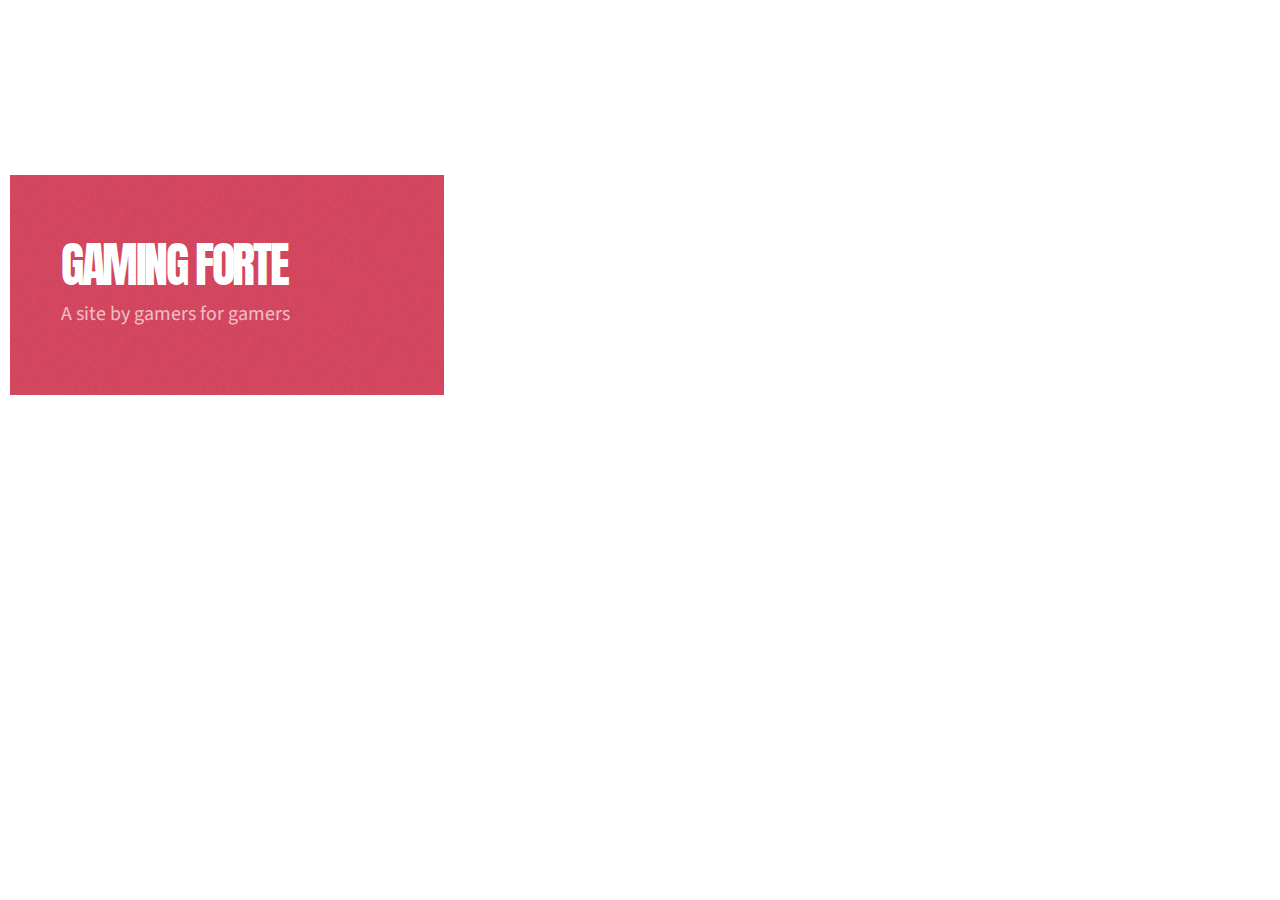
<file: index.html>
<!DOCTYPE HTML>

<html>
	<head>
		<title>GAMING FORTE</title>
		<meta charset="utf-8" />
		<meta name="viewport" content="width=device-width, initial-scale=1" />
		<!--[if lte IE 8]><script src="assets/js/ie/html5shiv.js"></script><![endif]-->
		<link rel="stylesheet" href="assets/css/main.css" />
		<link href='https://fonts.googleapis.com/css?family=Anton' rel='stylesheet' type='text/css'>
		<noscript><link rel="stylesheet" href="assets/css/noscript.css" /></noscript>
		<!--[if lte IE 8]><link rel="stylesheet" href="assets/css/ie8.css" /><![endif]-->
		<!--[if lte IE 9]><link rel="stylesheet" href="assets/css/ie9.css" /><![endif]-->
	</head>
	<body>

		<div id="wrapper">

			<div id="main">
				<div id="reel">

					<!-- Header Item -->

						<div id="header" class="item" data-width="400">
							<div class="inner">
								<h1 id="title-font">GAMING FORTE</h1>
								<p>A site by gamers for gamers
								</p>
							</div>
						</div>

					<!-- Thumb Items -->

						<article class="item thumb" data-width="365">
							<h2>Destiny</h2>
							<a href="images/destiny.png" class="image"><img src="images/destiny.png" alt=""></a>
						</article>

						<article class="item thumb" data-width="384">
							<h2>GTA5</h2>
							<a href="images/gta5.jpg" class="image"><img src="images/gta5.jpg" alt=""></a>
						</article>

						<article class="item thumb" data-width="500">
							<h2>Fifa</h2>
							<a href="images/fifa.jpg" class="image"><img src="images/fifa.jpg" alt=""></a>
						</article>

						<article class="item thumb" data-width="282">
							<h2>Pokemon</h2>
							<a href="images/pokemon.jpg" class="image"><img src="images/pokemon.jpg" alt=""></a>
						</article>

						<article class="item thumb" data-width="476">
							<h2>Brawler</h2>
							<a href="images/game1.gif" class="image"><img src="images/game1.gif" alt=""></a>
						</article>

						<article class="item thumb" data-width="400">
							<h2>New FPS</h2>
							<a href="images/fps1.jpg" class="image"><img src="images/fps1.jpg" alt=""></a>
						</article>

						<article class="item thumb" data-width="352">
							<h2>GTA5</h2>
							<a href="images/gta1.jpg" class="image"><img src="images/gta1.jpg" alt=""></a>
						</article>

						<article class="item thumb" data-width="360">
							<h2>Starcraft 2</h2>
							<a href="content/index.html" class=""><img src="images/sc2.jpg" alt=""></a>
						</article>

					<!-- Filler Thumb Items (just for demonstration purposes) -->
						<article class="item thumb" data-width="476"><h2>Another new FPS</h2><a href="images/fps1.jpg" class="image"><img src="images/fps1.jpg" alt=""></a></article>
						<article class="item thumb" data-width="432"><h2>More Starcraft</h2><a href="content/index.html" class=""><img src="images/sc2.jpg" alt=""></a></article>     
						<article class="item thumb" data-width="352"><h2>Another Pokemon</h2><a href="images/pokemon.jpg" class="image"><img src="images/pokemon.jpg" alt=""></a></article>
						<article class="item thumb" data-width="348"><h2>Next on GTA</h2><a href="images/gta5.jpg" class="image"><img src="images/gta5.jpg" alt=""></a></article>
						
						<article class="item thumb" data-width="282"><h2>Some more Pokemon</h2><a href="images/pokemon.jpg" class="image"><img src="images/pokemon.jpg" alt=""></a></article>
						
						<article class="item thumb" data-width="384"><h2>Lots of Fifa</h2><a href="images/fifa.jpg" class="image"><img src="images/fifa.jpg" alt=""></a></article>
						
						<article class="item thumb" data-width="274"><h2>Double Destiny</h2><a href="images/destiny.png" class="image"><img src="images/destiny.png" alt=""></a></article>
						
						<article class="item thumb" data-width="322"><h2>Tons of Starcraft</h2><a href="content/index.html" class=""><img src="images/sc2-1.jpg" alt=""></a></article>

						
				</div>
			</div>

			<div id="footer">
				<div class="left">
					<p>This is <strong>Gaming Forte</strong>, a gaming content site</p>
				</div>
				<div class="right">
					<ul class="contact">
						<li><a href="#" class="icon fa-twitter"><span class="label">Twitter</span></a></li>
						<li><a href="#" class="icon fa-instagram"><span class="label">Instagram</span></a></li>
						<li><a href="#" class="icon fa-facebook"><span class="label">Facebook</span></a></li>
						<li><a href="#" class="icon fa-dribbble"><span class="label">Dribbble</span></a></li>
						<li><a href="#" class="icon fa-pinterest"><span class="label">Pinterest</span></a></li>
						<li><a href="#" class="icon fa-envelope"><span class="label">Email</span></a></li>
					</ul>
					<ul class="copyright">
						<li>&copy; 2015</li><li>Gaming Forte</li>
					</ul>
				</div>
			</div>

		</div>

		<!-- Scripts -->
			<script src="assets/js/jquery.min.js"></script>
			<script src="assets/js/jquery.poptrox.min.js"></script>
			<script src="assets/js/skel.min.js"></script>
			<script src="assets/js/skel-viewport.min.js"></script>
			<script src="assets/js/util.js"></script>
			<!--[if lte IE 8]><script src="assets/js/ie/respond.min.js"></script><![endif]-->
			<script src="assets/js/main.js"></script>

	</body>
</html>
</file>
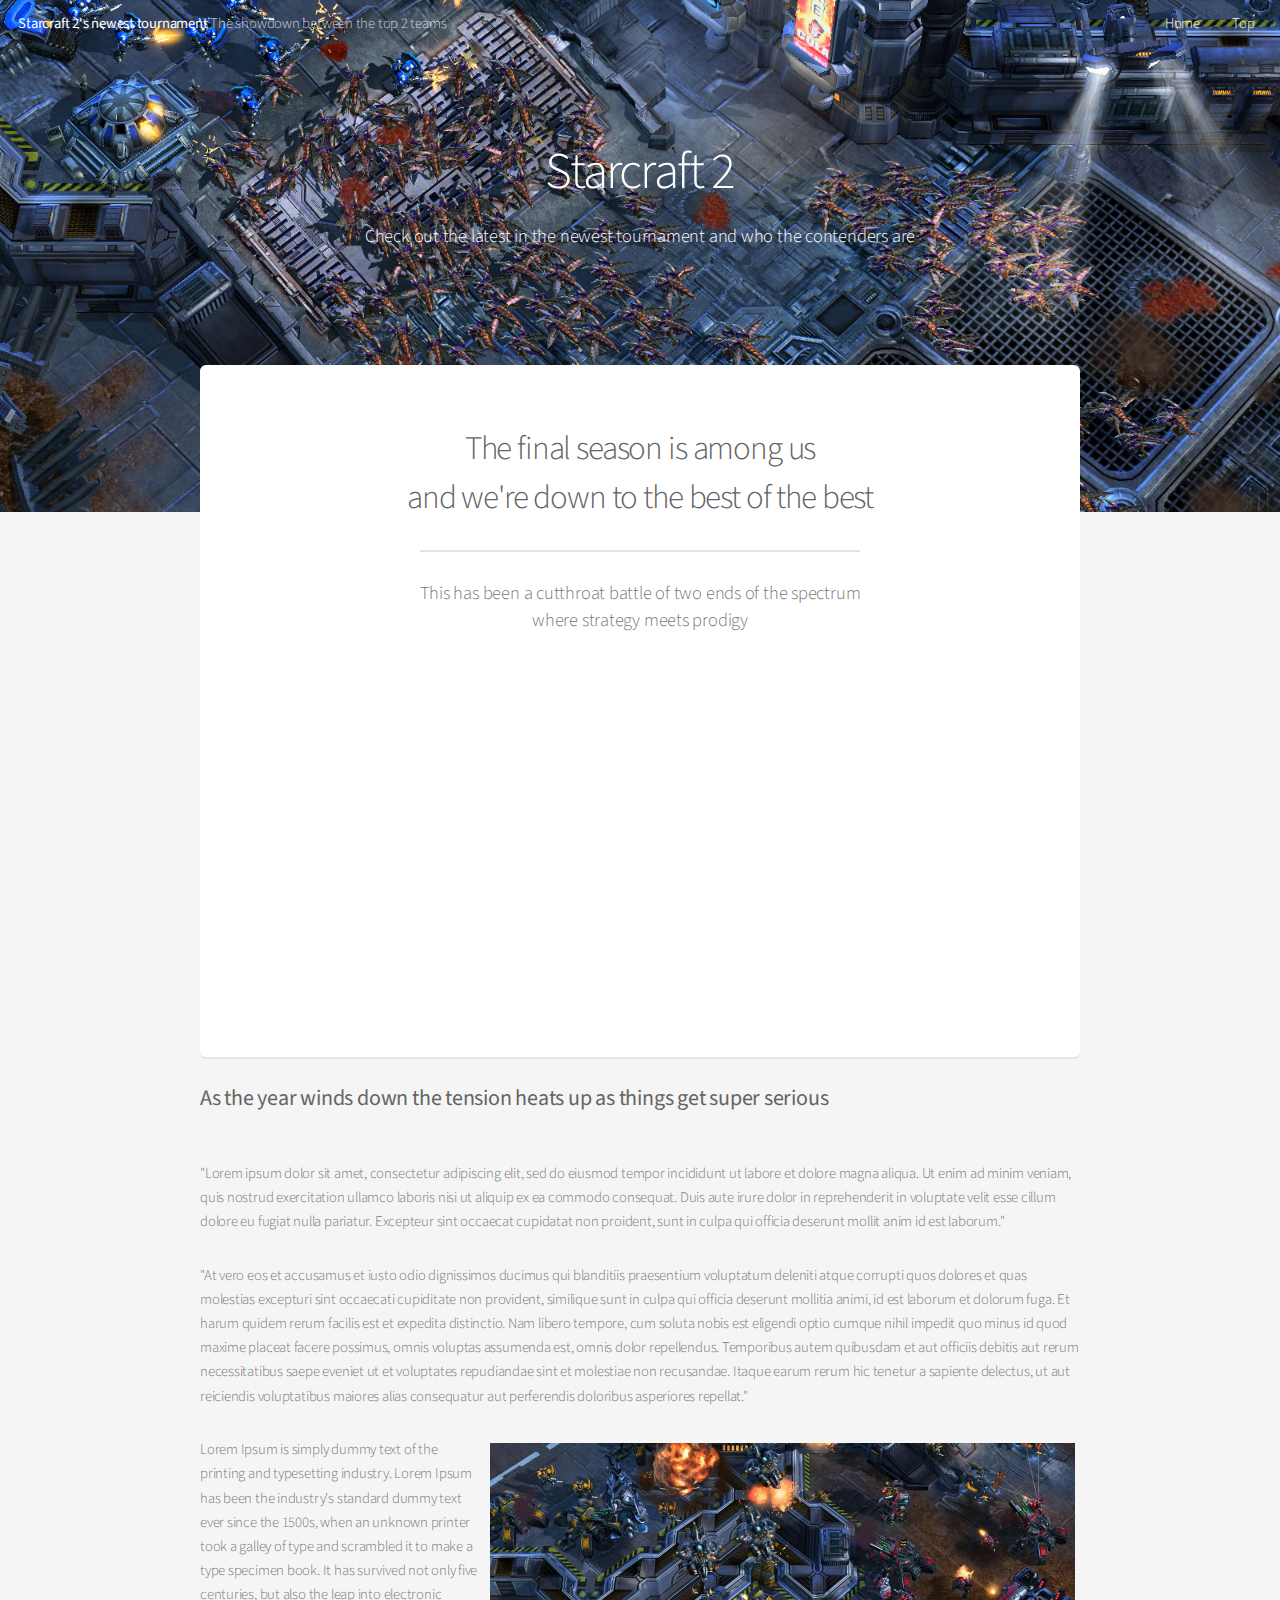
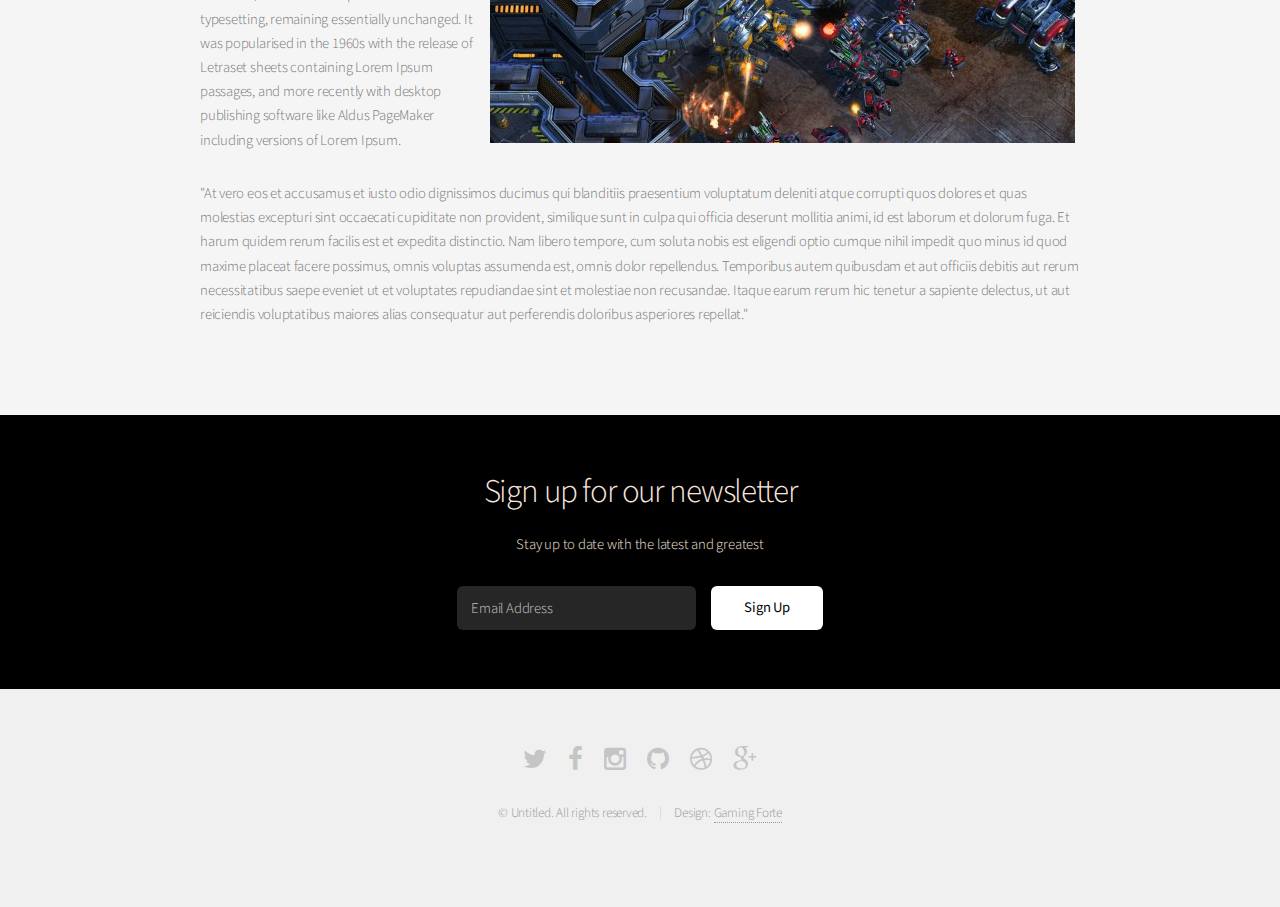
<file: content/index.html>
<!DOCTYPE HTML>

<html>
	<head>
		<title>Gaming Forte</title>
		<meta charset="utf-8" />
		<meta name="viewport" content="width=device-width, initial-scale=1" />
		<!--[if lte IE 8]><script src="assets/js/ie/html5shiv.js"></script><![endif]-->
		<link rel="stylesheet" href="assets/css/main.css" />
		<!--[if lte IE 8]><link rel="stylesheet" href="assets/css/ie8.css" /><![endif]-->
	</head>
	<body class="landing">
		<div id="page-wrapper">

			<!-- Header -->
				<header id="header" class="alt">
					<h1><a href="index.html">Starcraft 2's newest tournament</a> The showdown between the top 2 teams</h1>
					<nav id="nav">
						<ul>
							<li><a href="../index.html">Home</a></li>
							<li><a href="index.html">Top</a></li>
							<!--<li>
								<a href="#" class="icon fa-angle-down">Layouts</a>
								<ul>
									<li><a href="generic.html">Generic</a></li>
									<li><a href="contact.html">Contact</a></li>
									<li><a href="elements.html">Elements</a></li>
									<li>
										<a href="#">Submenu</a>
										<ul>
											<li><a href="#">Option One</a></li>
											<li><a href="#">Option Two</a></li>
											<li><a href="#">Option Three</a></li>
											<li><a href="#">Option Four</a></li>
										</ul>
									</li>
								</ul>
							</li> -->
							
						</ul>
					</nav>
				</header>

			<!-- Banner -->
				<section id="banner">
					<h2>Starcraft 2</h2>
					<p>Check out the latest in the newest tournament and who the contenders are</p>
				
				</section>

			<!-- Main -->
				<section id="main" class="container">

					<section class="box special">
						<header class="major">
							<h2>The final season is among us
							<br />
							and we're down to the best of the best</h2>
							<p>This has been a cutthroat battle of two ends of the spectrum<br />
							where strategy meets prodigy</p>
						</header>
						<span class="image featured"><iframe width="600" height="355" src="https://www.youtube.com/embed/Kbwk2vwXNyU" frameborder="0" allowfullscreen></iframe></span>
					</section>

					<section> 
						<strong style="font-size:1.5em;"> As the year winds down the tension heats up as things get super serious </strong> <br /> <br /> <br />
							<p>"Lorem ipsum dolor sit amet, consectetur adipiscing elit, sed do eiusmod tempor incididunt ut labore et dolore magna aliqua. Ut enim ad minim veniam, quis nostrud exercitation ullamco laboris nisi ut aliquip ex ea commodo consequat. Duis aute irure dolor in reprehenderit in voluptate velit esse cillum dolore eu fugiat nulla pariatur. Excepteur sint occaecat cupidatat non proident, sunt in culpa qui officia deserunt mollit anim id est laborum."</p>
							
							<p>"At vero eos et accusamus et iusto odio dignissimos ducimus qui blanditiis praesentium voluptatum deleniti atque corrupti quos dolores et quas molestias excepturi sint occaecati cupiditate non provident, similique sunt in culpa qui officia deserunt mollitia animi, id est laborum et dolorum fuga. Et harum quidem rerum facilis est et expedita distinctio. Nam libero tempore, cum soluta nobis est eligendi optio cumque nihil impedit quo minus id quod maxime placeat facere possimus, omnis voluptas assumenda est, omnis dolor repellendus. Temporibus autem quibusdam et aut officiis debitis aut rerum necessitatibus saepe eveniet ut et voluptates repudiandae sint et molestiae non recusandae. Itaque earum rerum hic tenetur a sapiente delectus, ut aut reiciendis voluptatibus maiores alias consequatur aut perferendis doloribus asperiores repellat."</p><img src="images/sc2-1.jpg" style="float:right;margin:5px;">
							
						
							</p>Lorem Ipsum is simply dummy text of the printing and typesetting industry. Lorem Ipsum has been the industry's standard dummy text ever since the 1500s, when an unknown printer took a galley of type and scrambled it to make a type specimen book. It has survived not only five centuries, but also the leap into electronic typesetting, remaining essentially unchanged. It was popularised in the 1960s with the release of Letraset sheets containing Lorem Ipsum passages, and more recently with desktop publishing software like Aldus PageMaker including versions of Lorem Ipsum.</p>
							
							<p>"At vero eos et accusamus et iusto odio dignissimos ducimus qui blanditiis praesentium voluptatum deleniti atque corrupti quos dolores et quas molestias excepturi sint occaecati cupiditate non provident, similique sunt in culpa qui officia deserunt mollitia animi, id est laborum et dolorum fuga. Et harum quidem rerum facilis est et expedita distinctio. Nam libero tempore, cum soluta nobis est eligendi optio cumque nihil impedit quo minus id quod maxime placeat facere possimus, omnis voluptas assumenda est, omnis dolor repellendus. Temporibus autem quibusdam et aut officiis debitis aut rerum necessitatibus saepe eveniet ut et voluptates repudiandae sint et molestiae non recusandae. Itaque earum rerum hic tenetur a sapiente delectus, ut aut reiciendis voluptatibus maiores alias consequatur aut perferendis doloribus asperiores repellat."</p>
							
					
							</section>

						</div>
					</div>

				</section>

			<!-- CTA -->
				<section id="cta">

					<h2>Sign up for our newsletter</h2>
					<p>Stay up to date with the latest and greatest</p>

					<form>
						<div class="row uniform 50%">
							<div class="8u 12u(mobilep)">
								<input type="email" name="email" id="email" placeholder="Email Address" />
							</div>
							<div class="4u 12u(mobilep)">
								<input type="submit" value="Sign Up" class="fit" />
							</div>
						</div>
					</form>

				</section>

			<!-- Footer -->
				<footer id="footer">
					<ul class="icons">
						<li><a href="#" class="icon fa-twitter"><span class="label">Twitter</span></a></li>
						<li><a href="#" class="icon fa-facebook"><span class="label">Facebook</span></a></li>
						<li><a href="#" class="icon fa-instagram"><span class="label">Instagram</span></a></li>
						<li><a href="#" class="icon fa-github"><span class="label">Github</span></a></li>
						<li><a href="#" class="icon fa-dribbble"><span class="label">Dribbble</span></a></li>
						<li><a href="#" class="icon fa-google-plus"><span class="label">Google+</span></a></li>
					</ul>
					<ul class="copyright">
						<li>&copy; Untitled. All rights reserved.</li><li>Design: <a href="">Gaming Forte</a></li>
					</ul>
				</footer>

		</div>

		<!-- Scripts -->
			<script src="assets/js/jquery.min.js"></script>
			<script src="assets/js/jquery.dropotron.min.js"></script>
			<script src="assets/js/jquery.scrollgress.min.js"></script>
			<script src="assets/js/skel.min.js"></script>
			<script src="assets/js/util.js"></script>
			<!--[if lte IE 8]><script src="assets/js/ie/respond.min.js"></script><![endif]-->
			<script src="assets/js/main.js"></script>

	</body>
</html>
</file>
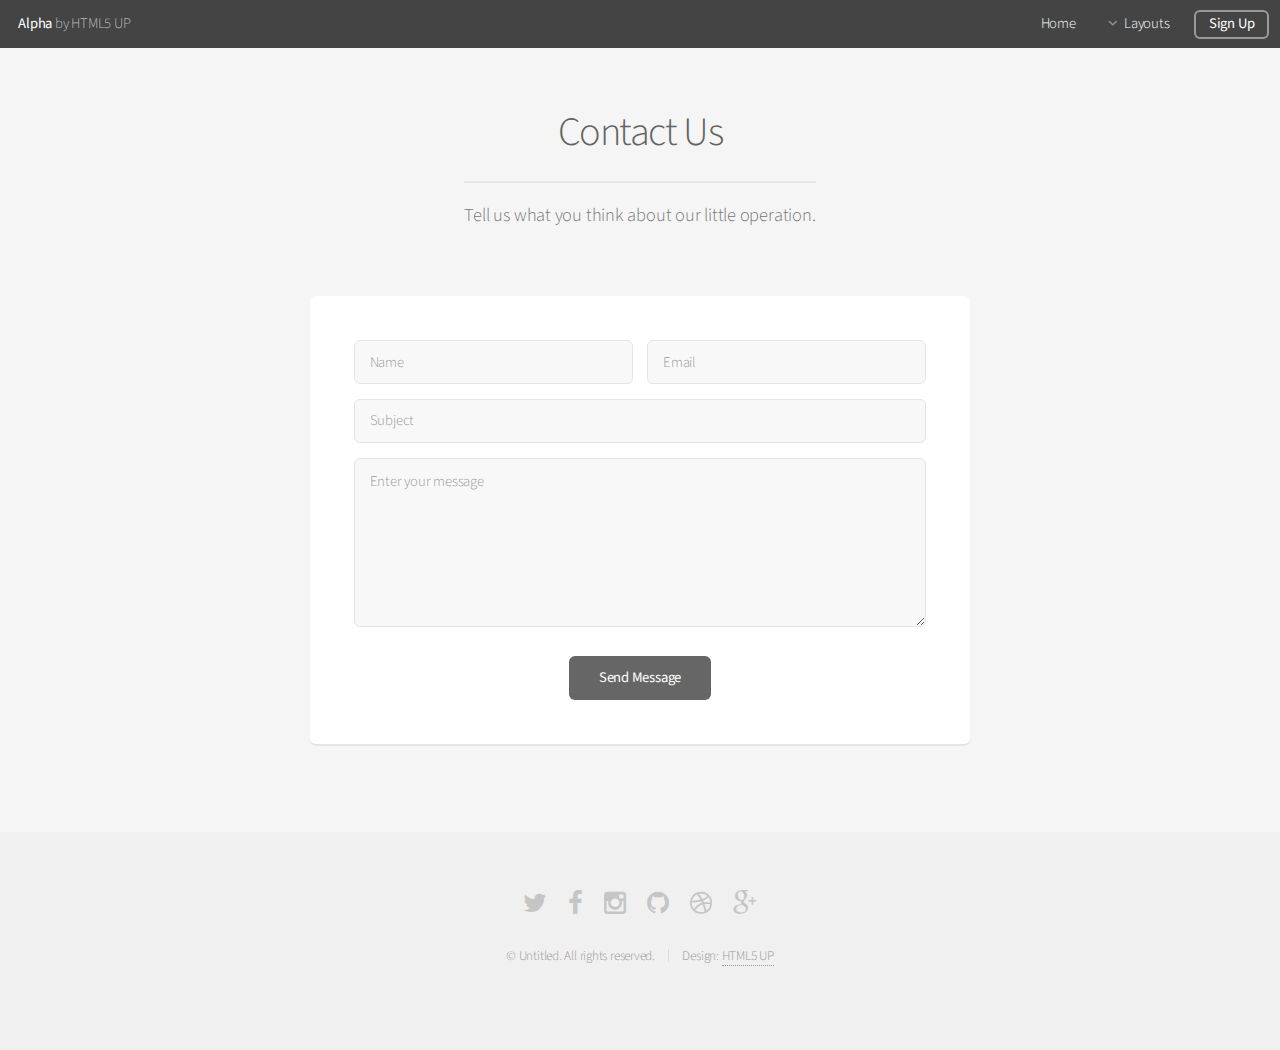
<file: content/contact.html>
<!DOCTYPE HTML>
<!--
	Alpha by HTML5 UP
	html5up.net | @n33co
	Free for personal and commercial use under the CCA 3.0 license (html5up.net/license)
-->
<html>
	<head>
		<title>Contact - Alpha by HTML5 UP</title>
		<meta charset="utf-8" />
		<meta name="viewport" content="width=device-width, initial-scale=1" />
		<!--[if lte IE 8]><script src="assets/js/ie/html5shiv.js"></script><![endif]-->
		<link rel="stylesheet" href="assets/css/main.css" />
		<!--[if lte IE 8]><link rel="stylesheet" href="assets/css/ie8.css" /><![endif]-->
	</head>
	<body>
		<div id="page-wrapper">

			<!-- Header -->
				<header id="header">
					<h1><a href="index.html">Alpha</a> by HTML5 UP</h1>
					<nav id="nav">
						<ul>
							<li><a href="index.html">Home</a></li>
							<li>
								<a href="#" class="icon fa-angle-down">Layouts</a>
								<ul>
									<li><a href="generic.html">Generic</a></li>
									<li><a href="contact.html">Contact</a></li>
									<li><a href="elements.html">Elements</a></li>
									<li>
										<a href="#">Submenu</a>
										<ul>
											<li><a href="#">Option One</a></li>
											<li><a href="#">Option Two</a></li>
											<li><a href="#">Option Three</a></li>
											<li><a href="#">Option Four</a></li>
										</ul>
									</li>
								</ul>
							</li>
							<li><a href="#" class="button">Sign Up</a></li>
						</ul>
					</nav>
				</header>

			<!-- Main -->
				<section id="main" class="container 75%">
					<header>
						<h2>Contact Us</h2>
						<p>Tell us what you think about our little operation.</p>
					</header>
					<div class="box">
						<form method="post" action="#">
							<div class="row uniform 50%">
								<div class="6u 12u(mobilep)">
									<input type="text" name="name" id="name" value="" placeholder="Name" />
								</div>
								<div class="6u 12u(mobilep)">
									<input type="email" name="email" id="email" value="" placeholder="Email" />
								</div>
							</div>
							<div class="row uniform 50%">
								<div class="12u">
									<input type="text" name="subject" id="subject" value="" placeholder="Subject" />
								</div>
							</div>
							<div class="row uniform 50%">
								<div class="12u">
									<textarea name="message" id="message" placeholder="Enter your message" rows="6"></textarea>
								</div>
							</div>
							<div class="row uniform">
								<div class="12u">
									<ul class="actions align-center">
										<li><input type="submit" value="Send Message" /></li>
									</ul>
								</div>
							</div>
						</form>
					</div>
				</section>

			<!-- Footer -->
				<footer id="footer">
					<ul class="icons">
						<li><a href="#" class="icon fa-twitter"><span class="label">Twitter</span></a></li>
						<li><a href="#" class="icon fa-facebook"><span class="label">Facebook</span></a></li>
						<li><a href="#" class="icon fa-instagram"><span class="label">Instagram</span></a></li>
						<li><a href="#" class="icon fa-github"><span class="label">Github</span></a></li>
						<li><a href="#" class="icon fa-dribbble"><span class="label">Dribbble</span></a></li>
						<li><a href="#" class="icon fa-google-plus"><span class="label">Google+</span></a></li>
					</ul>
					<ul class="copyright">
						<li>&copy; Untitled. All rights reserved.</li><li>Design: <a href="http://html5up.net">HTML5 UP</a></li>
					</ul>
				</footer>

		</div>

		<!-- Scripts -->
			<script src="assets/js/jquery.min.js"></script>
			<script src="assets/js/jquery.dropotron.min.js"></script>
			<script src="assets/js/jquery.scrollgress.min.js"></script>
			<script src="assets/js/skel.min.js"></script>
			<script src="assets/js/util.js"></script>
			<!--[if lte IE 8]><script src="assets/js/ie/respond.min.js"></script><![endif]-->
			<script src="assets/js/main.js"></script>

	</body>
</html>
</file>
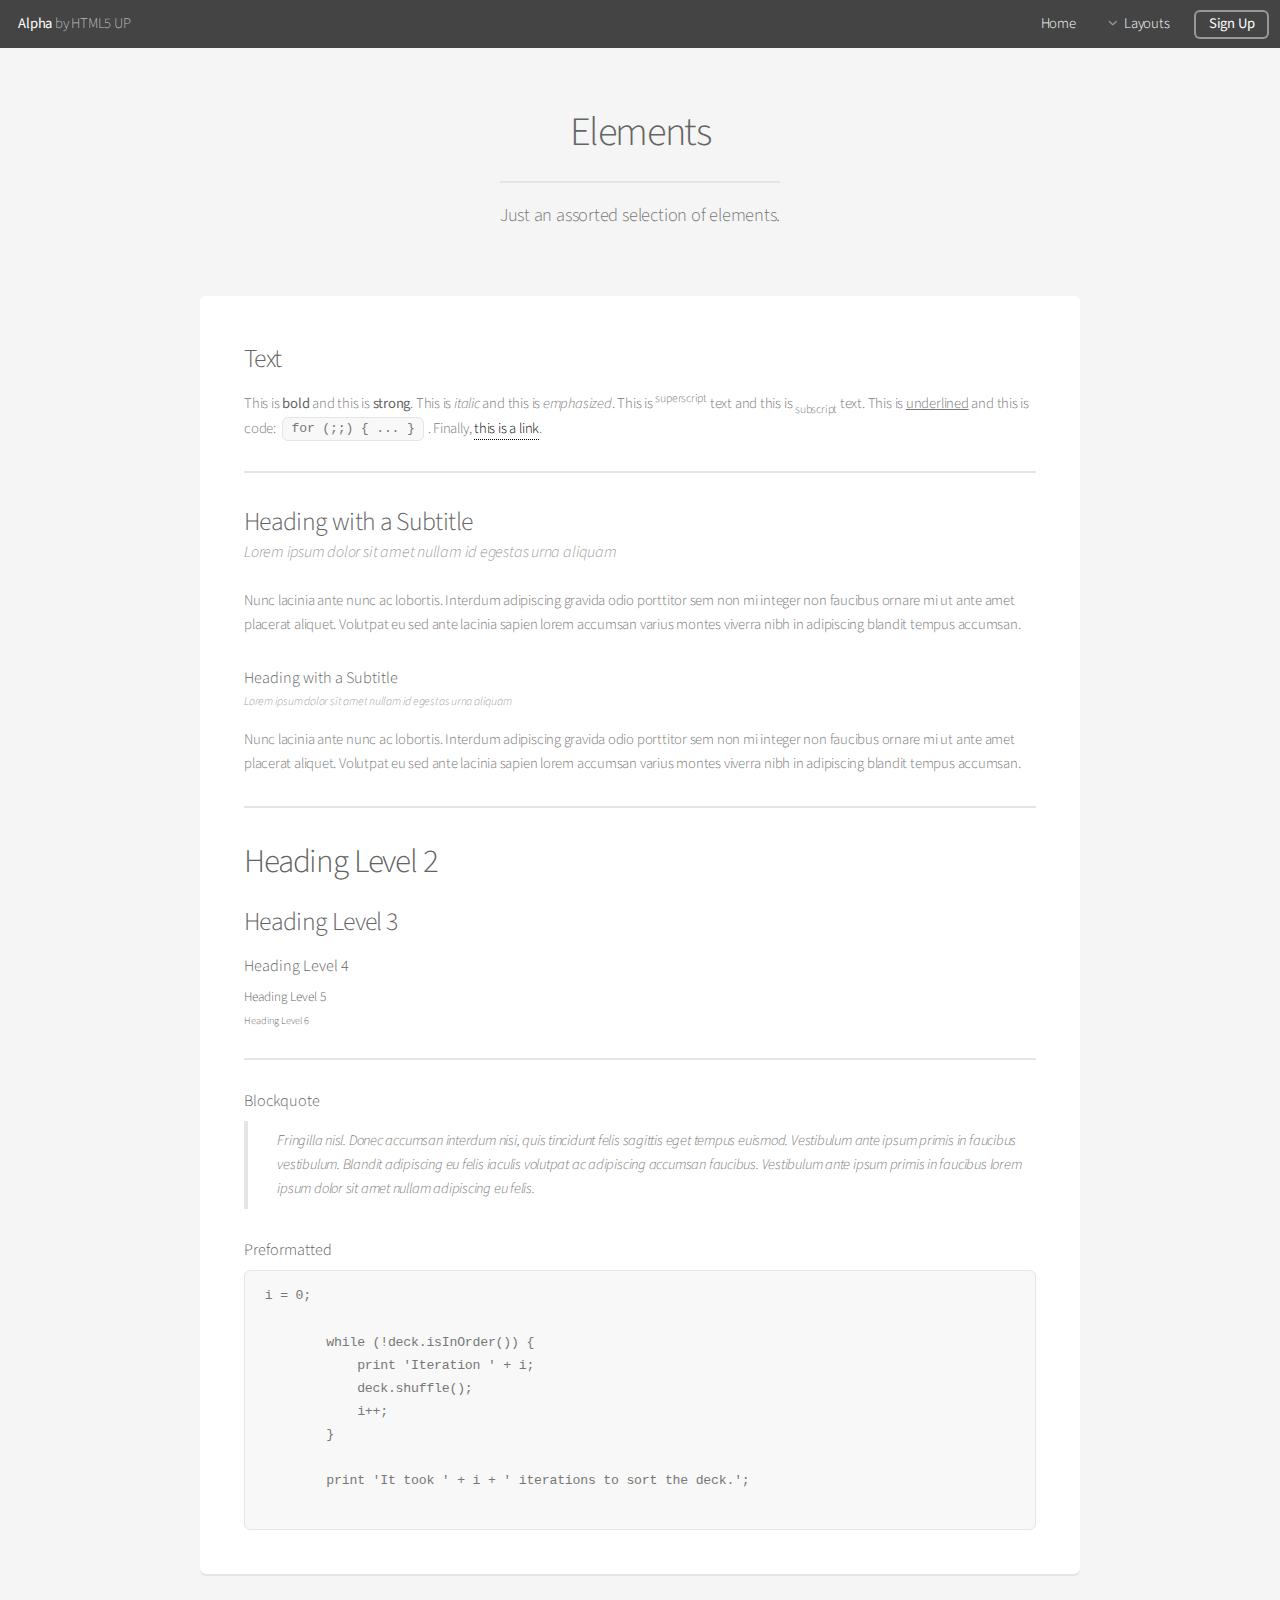
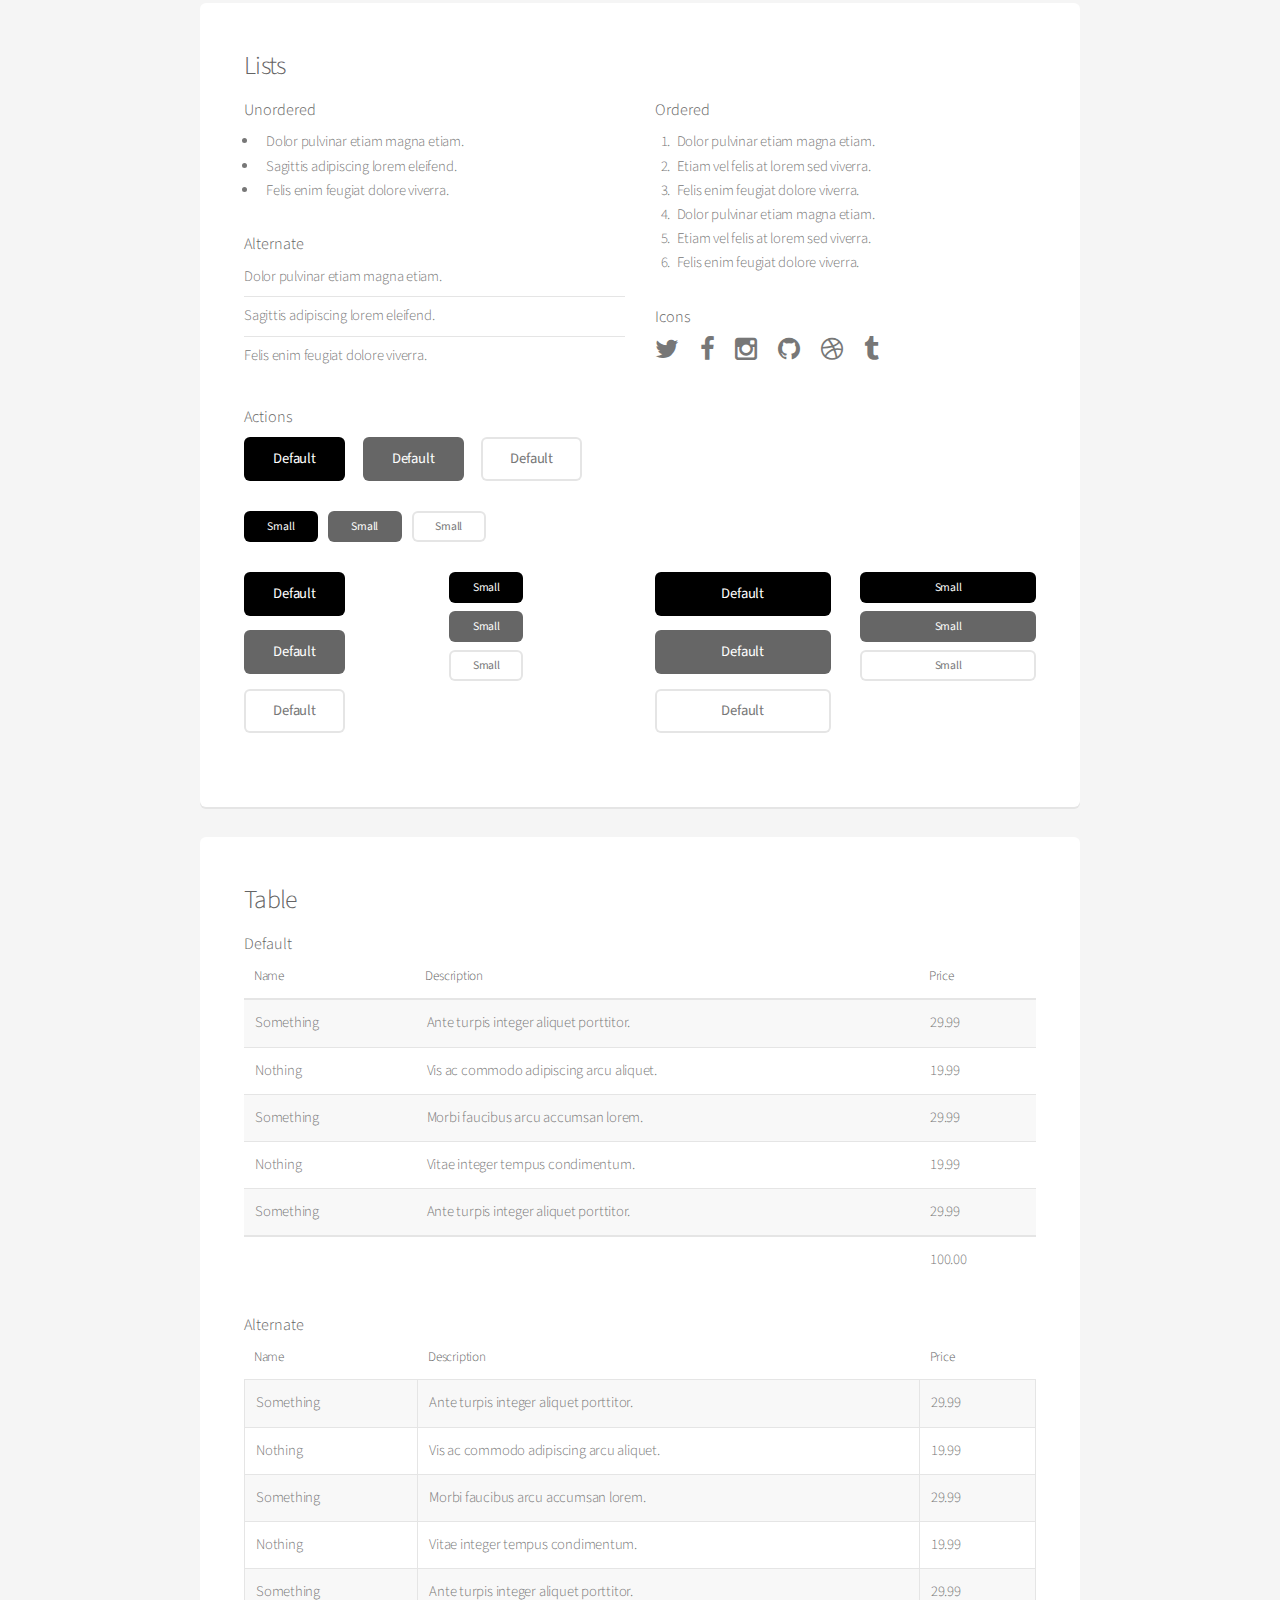
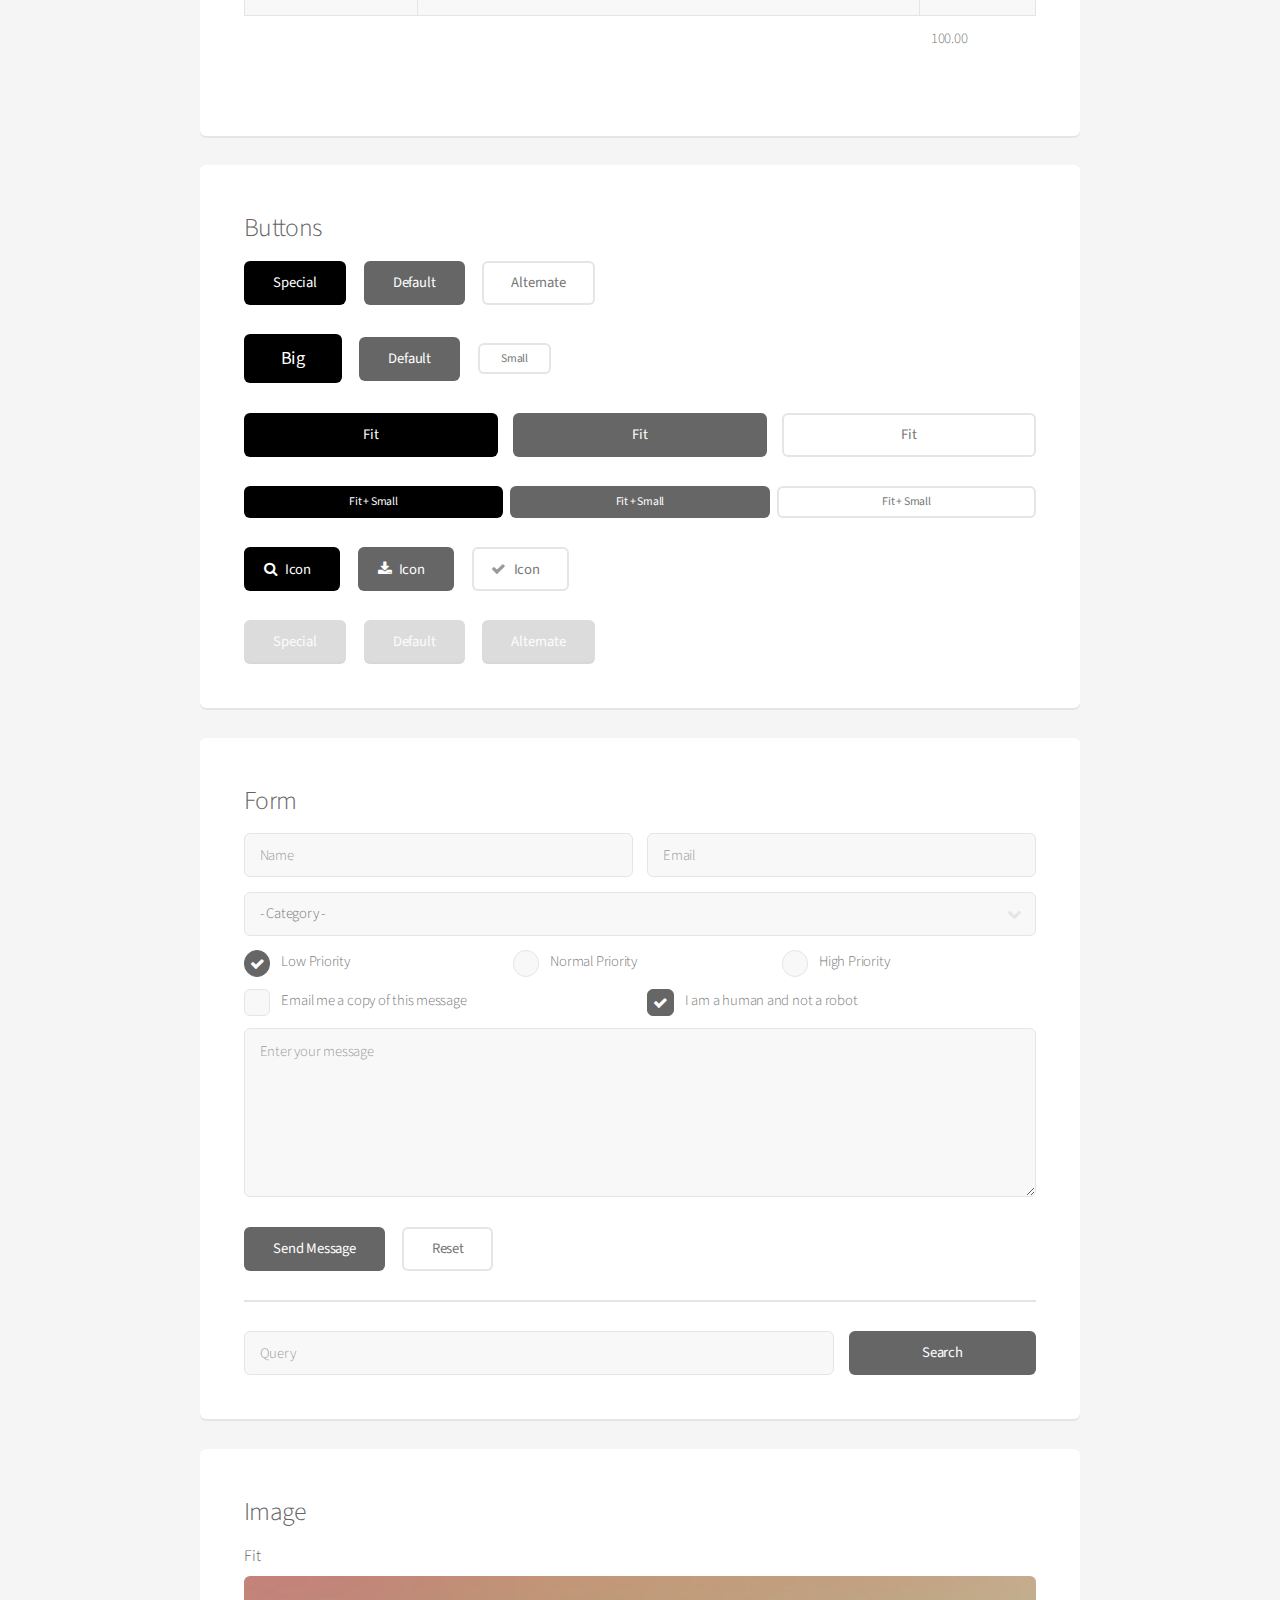
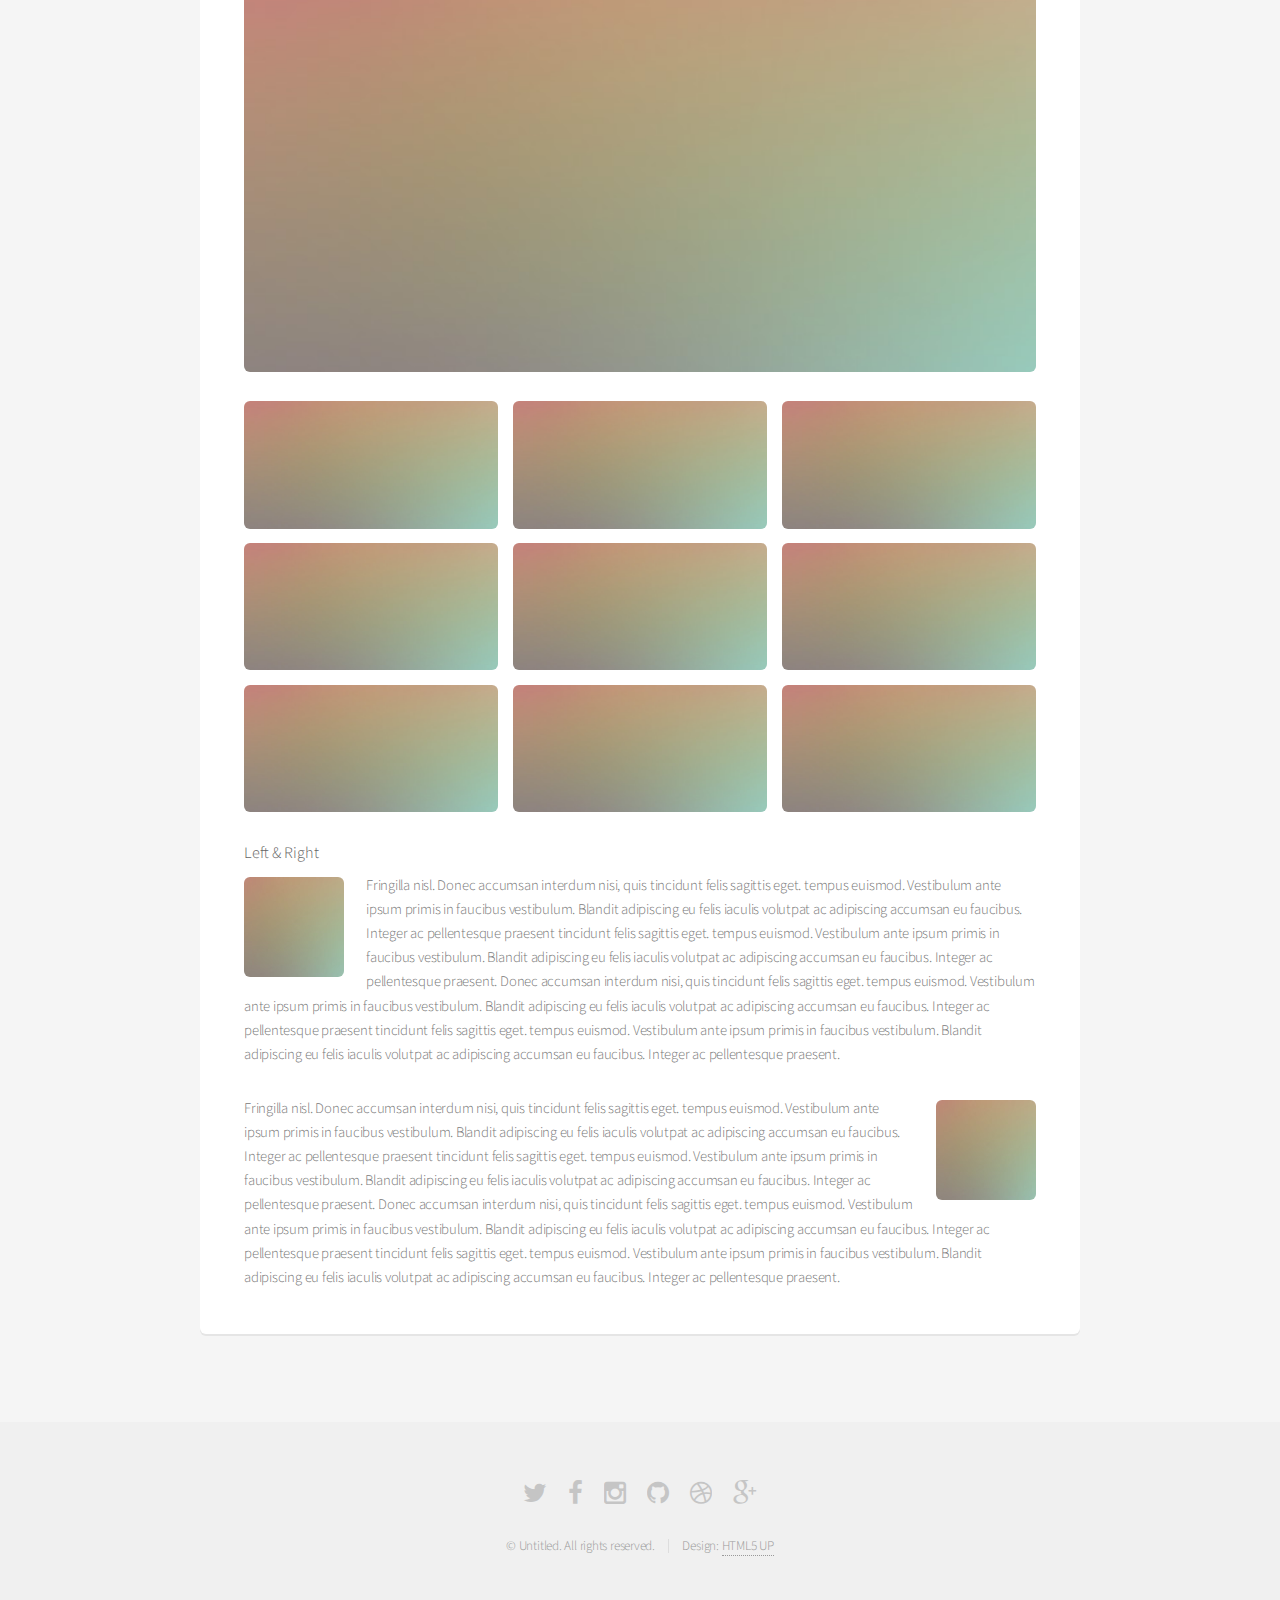
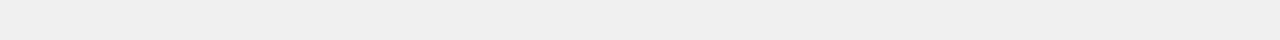
<file: content/elements.html>
<!DOCTYPE HTML>
<!--
	Alpha by HTML5 UP
	html5up.net | @n33co
	Free for personal and commercial use under the CCA 3.0 license (html5up.net/license)
-->
<html>
	<head>
		<title>Elements - Alpha by HTML5 UP</title>
		<meta charset="utf-8" />
		<meta name="viewport" content="width=device-width, initial-scale=1" />
		<!--[if lte IE 8]><script src="assets/js/ie/html5shiv.js"></script><![endif]-->
		<link rel="stylesheet" href="assets/css/main.css" />
		<!--[if lte IE 8]><link rel="stylesheet" href="assets/css/ie8.css" /><![endif]-->
	</head>
	<body>
		<div id="page-wrapper">

			<!-- Header -->
				<header id="header">
					<h1><a href="index.html">Alpha</a> by HTML5 UP</h1>
					<nav id="nav">
						<ul>
							<li><a href="index.html">Home</a></li>
							<li>
								<a href="#" class="icon fa-angle-down">Layouts</a>
								<ul>
									<li><a href="generic.html">Generic</a></li>
									<li><a href="contact.html">Contact</a></li>
									<li><a href="elements.html">Elements</a></li>
									<li>
										<a href="#">Submenu</a>
										<ul>
											<li><a href="#">Option One</a></li>
											<li><a href="#">Option Two</a></li>
											<li><a href="#">Option Three</a></li>
											<li><a href="#">Option Four</a></li>
										</ul>
									</li>
								</ul>
							</li>
							<li><a href="#" class="button">Sign Up</a></li>
						</ul>
					</nav>
				</header>

			<!-- Main -->
				<section id="main" class="container">
					<header>
						<h2>Elements</h2>
						<p>Just an assorted selection of elements.</p>
					</header>
					<div class="row">
						<div class="12u">

							<!-- Text -->
								<section class="box">
									<h3>Text</h3>
									<p>This is <b>bold</b> and this is <strong>strong</strong>. This is <i>italic</i> and this is <em>emphasized</em>.
									This is <sup>superscript</sup> text and this is <sub>subscript</sub> text.
									This is <u>underlined</u> and this is code: <code>for (;;) { ... }</code>. Finally, <a href="#">this is a link</a>.</p>

									<hr />

									<header>
										<h3>Heading with a Subtitle</h3>
										<p>Lorem ipsum dolor sit amet nullam id egestas urna aliquam</p>
									</header>
									<p>Nunc lacinia ante nunc ac lobortis. Interdum adipiscing gravida odio porttitor sem non mi integer non faucibus ornare mi ut ante amet placerat aliquet. Volutpat eu sed ante lacinia sapien lorem accumsan varius montes viverra nibh in adipiscing blandit tempus accumsan.</p>
									<header>
										<h4>Heading with a Subtitle</h4>
										<p>Lorem ipsum dolor sit amet nullam id egestas urna aliquam</p>
									</header>
									<p>Nunc lacinia ante nunc ac lobortis. Interdum adipiscing gravida odio porttitor sem non mi integer non faucibus ornare mi ut ante amet placerat aliquet. Volutpat eu sed ante lacinia sapien lorem accumsan varius montes viverra nibh in adipiscing blandit tempus accumsan.</p>

									<hr />

									<h2>Heading Level 2</h2>
									<h3>Heading Level 3</h3>
									<h4>Heading Level 4</h4>
									<h5>Heading Level 5</h5>
									<h6>Heading Level 6</h6>

									<hr />

									<h4>Blockquote</h4>
									<blockquote>Fringilla nisl. Donec accumsan interdum nisi, quis tincidunt felis sagittis eget tempus euismod. Vestibulum ante ipsum primis in faucibus vestibulum. Blandit adipiscing eu felis iaculis volutpat ac adipiscing accumsan faucibus. Vestibulum ante ipsum primis in faucibus lorem ipsum dolor sit amet nullam adipiscing eu felis.</blockquote>

									<h4>Preformatted</h4>
									<pre>i = 0;

	while (!deck.isInOrder()) {
	    print 'Iteration ' + i;
	    deck.shuffle();
	    i++;
	}

	print 'It took ' + i + ' iterations to sort the deck.';
	</pre>
								</section>

						</div>
					</div>
					<div class="row">
						<div class="12u">

							<!-- Lists -->
								<section class="box">
									<h3>Lists</h3>
									<div class="row">
										<div class="6u 12u(mobilep)">

											<h4>Unordered</h4>
											<ul>
												<li>Dolor pulvinar etiam magna etiam.</li>
												<li>Sagittis adipiscing lorem eleifend.</li>
												<li>Felis enim feugiat dolore viverra.</li>
											</ul>

											<h4>Alternate</h4>
											<ul class="alt">
												<li>Dolor pulvinar etiam magna etiam.</li>
												<li>Sagittis adipiscing lorem eleifend.</li>
												<li>Felis enim feugiat dolore viverra.</li>
											</ul>

										</div>
										<div class="6u 12u(mobilep)">

											<h4>Ordered</h4>
											<ol>
												<li>Dolor pulvinar etiam magna etiam.</li>
												<li>Etiam vel felis at lorem sed viverra.</li>
												<li>Felis enim feugiat dolore viverra.</li>
												<li>Dolor pulvinar etiam magna etiam.</li>
												<li>Etiam vel felis at lorem sed viverra.</li>
												<li>Felis enim feugiat dolore viverra.</li>
											</ol>

											<h4>Icons</h4>
											<ul class="icons">
												<li><a href="#" class="icon fa-twitter"><span class="label">Twitter</span></a></li>
												<li><a href="#" class="icon fa-facebook"><span class="label">Facebook</span></a></li>
												<li><a href="#" class="icon fa-instagram"><span class="label">Instagram</span></a></li>
												<li><a href="#" class="icon fa-github"><span class="label">Github</span></a></li>
												<li><a href="#" class="icon fa-dribbble"><span class="label">Dribbble</span></a></li>
												<li><a href="#" class="icon fa-tumblr"><span class="label">Tumblr</span></a></li>
											</ul>

										</div>
									</div>

									<h4>Actions</h4>
									<ul class="actions">
										<li><a href="#" class="button special">Default</a></li>
										<li><a href="#" class="button">Default</a></li>
										<li><a href="#" class="button alt">Default</a></li>
									</ul>
									<ul class="actions small">
										<li><a href="#" class="button special small">Small</a></li>
										<li><a href="#" class="button small">Small</a></li>
										<li><a href="#" class="button alt small">Small</a></li>
									</ul>
									<div class="row">
										<div class="3u 6u(narrower) 12u$(mobilep)">
											<ul class="actions vertical">
												<li><a href="#" class="button special">Default</a></li>
												<li><a href="#" class="button">Default</a></li>
												<li><a href="#" class="button alt">Default</a></li>
											</ul>
										</div>
										<div class="3u 6u$(narrower) 12u$(mobilep)">
											<ul class="actions vertical small">
												<li><a href="#" class="button special small">Small</a></li>
												<li><a href="#" class="button small">Small</a></li>
												<li><a href="#" class="button alt small">Small</a></li>
											</ul>
										</div>
										<div class="3u 6u(narrower) 12u$(mobilep)">
											<ul class="actions vertical">
												<li><a href="#" class="button special fit">Default</a></li>
												<li><a href="#" class="button fit">Default</a></li>
												<li><a href="#" class="button alt fit">Default</a></li>
											</ul>
										</div>
										<div class="3u 6u$(narrower) 12u$(mobilep)">
											<ul class="actions vertical small">
												<li><a href="#" class="button special small fit">Small</a></li>
												<li><a href="#" class="button small fit">Small</a></li>
												<li><a href="#" class="button alt small fit">Small</a></li>
											</ul>
										</div>
									</div>
								</section>

						</div>
					</div>
					<div class="row">
						<div class="12u">

							<!-- Table -->
								<section class="box">
									<h3>Table</h3>

									<h4>Default</h4>
									<div class="table-wrapper">
										<table>
											<thead>
												<tr>
													<th>Name</th>
													<th>Description</th>
													<th>Price</th>
												</tr>
											</thead>
											<tbody>
												<tr>
													<td>Something</td>
													<td>Ante turpis integer aliquet porttitor.</td>
													<td>29.99</td>
												</tr>
												<tr>
													<td>Nothing</td>
													<td>Vis ac commodo adipiscing arcu aliquet.</td>
													<td>19.99</td>
												</tr>
												<tr>
													<td>Something</td>
													<td> Morbi faucibus arcu accumsan lorem.</td>
													<td>29.99</td>
												</tr>
												<tr>
													<td>Nothing</td>
													<td>Vitae integer tempus condimentum.</td>
													<td>19.99</td>
												</tr>
												<tr>
													<td>Something</td>
													<td>Ante turpis integer aliquet porttitor.</td>
													<td>29.99</td>
												</tr>
											</tbody>
											<tfoot>
												<tr>
													<td colspan="2"></td>
													<td>100.00</td>
												</tr>
											</tfoot>
										</table>
									</div>

									<h4>Alternate</h4>
									<div class="table-wrapper">
										<table class="alt">
											<thead>
												<tr>
													<th>Name</th>
													<th>Description</th>
													<th>Price</th>
												</tr>
											</thead>
											<tbody>
												<tr>
													<td>Something</td>
													<td>Ante turpis integer aliquet porttitor.</td>
													<td>29.99</td>
												</tr>
												<tr>
													<td>Nothing</td>
													<td>Vis ac commodo adipiscing arcu aliquet.</td>
													<td>19.99</td>
												</tr>
												<tr>
													<td>Something</td>
													<td> Morbi faucibus arcu accumsan lorem.</td>
													<td>29.99</td>
												</tr>
												<tr>
													<td>Nothing</td>
													<td>Vitae integer tempus condimentum.</td>
													<td>19.99</td>
												</tr>
												<tr>
													<td>Something</td>
													<td>Ante turpis integer aliquet porttitor.</td>
													<td>29.99</td>
												</tr>
											</tbody>
											<tfoot>
												<tr>
													<td colspan="2"></td>
													<td>100.00</td>
												</tr>
											</tfoot>
										</table>
									</div>
								</section>

						</div>
					</div>
					<div class="row">
						<div class="12u">

							<!-- Buttons -->
								<section class="box">
									<h3>Buttons</h3>
									<ul class="actions">
										<li><a href="#" class="button special">Special</a></li>
										<li><a href="#" class="button">Default</a></li>
										<li><a href="#" class="button alt">Alternate</a></li>
									</ul>
									<ul class="actions">
										<li><a href="#" class="button special big">Big</a></li>
										<li><a href="#" class="button">Default</a></li>
										<li><a href="#" class="button alt small">Small</a></li>
									</ul>
									<ul class="actions fit">
										<li><a href="#" class="button special fit">Fit</a></li>
										<li><a href="#" class="button fit">Fit</a></li>
										<li><a href="#" class="button alt fit">Fit</a></li>
									</ul>
									<ul class="actions fit small">
										<li><a href="#" class="button special fit small">Fit + Small</a></li>
										<li><a href="#" class="button fit small">Fit + Small</a></li>
										<li><a href="#" class="button alt fit small">Fit + Small</a></li>
									</ul>
									<ul class="actions">
										<li><a href="#" class="button special icon fa-search">Icon</a></li>
										<li><a href="#" class="button icon fa-download">Icon</a></li>
										<li><a href="#" class="button alt icon fa-check">Icon</a></li>
									</ul>
									<ul class="actions">
										<li><span class="button special disabled">Special</span></li>
										<li><span class="button disabled">Default</span></li>
										<li><span class="button alt disabled">Alternate</span></li>
									</ul>
								</section>

						</div>
					</div>
					<div class="row">
						<div class="12u">

							<!-- Form -->
								<section class="box">
									<h3>Form</h3>
									<form method="post" action="#">
										<div class="row uniform 50%">
											<div class="6u 12u(mobilep)">
												<input type="text" name="name" id="name" value="" placeholder="Name" />
											</div>
											<div class="6u 12u(mobilep)">
												<input type="email" name="email" id="email" value="" placeholder="Email" />
											</div>
										</div>
										<div class="row uniform 50%">
											<div class="12u">
												<div class="select-wrapper">
													<select name="category" id="category">
														<option value="">- Category -</option>
														<option value="1">Manufacturing</option>
														<option value="1">Shipping</option>
														<option value="1">Administration</option>
														<option value="1">Human Resources</option>
													</select>
												</div>
											</div>
										</div>
										<div class="row uniform 50%">
											<div class="4u 12u(narrower)">
												<input type="radio" id="priority-low" name="priority" checked>
												<label for="priority-low">Low Priority</label>
											</div>
											<div class="4u 12u(narrower)">
												<input type="radio" id="priority-normal" name="priority">
												<label for="priority-normal">Normal Priority</label>
											</div>
											<div class="4u 12u(narrower)">
												<input type="radio" id="priority-high" name="priority">
												<label for="priority-high">High Priority</label>
											</div>
										</div>
										<div class="row uniform 50%">
											<div class="6u 12u(narrower)">
												<input type="checkbox" id="copy" name="copy">
												<label for="copy">Email me a copy of this message</label>
											</div>
											<div class="6u 12u(narrower)">
												<input type="checkbox" id="human" name="human" checked>
												<label for="human">I am a human and not a robot</label>
											</div>
										</div>
										<div class="row uniform 50%">
											<div class="12u">
												<textarea name="message" id="message" placeholder="Enter your message" rows="6"></textarea>
											</div>
										</div>
										<div class="row uniform">
											<div class="12u">
												<ul class="actions">
													<li><input type="submit" value="Send Message" /></li>
													<li><input type="reset" value="Reset" class="alt" /></li>
												</ul>
											</div>
										</div>
									</form>

									<hr />

									<form method="post" action="#">
										<div class="row uniform 50%">
											<div class="9u 12u(mobilep)">
												<input type="text" name="query" id="query" value="" placeholder="Query" />
											</div>
											<div class="3u 12u(mobilep)">
												<input type="submit" value="Search" class="fit" />
											</div>
										</div>
									</form>
								</section>

						</div>
					</div>
					<div class="row">
						<div class="12u">

							<!-- Image -->
								<section class="box">
									<h3>Image</h3>
									<h4>Fit</h4>
									<span class="image fit"><img src="images/pic04.jpg" alt="" /></span>
									<div class="box alt">
										<div class="row no-collapse 50% uniform">
											<div class="4u"><span class="image fit"><img src="images/pic04.jpg" alt="" /></span></div>
											<div class="4u"><span class="image fit"><img src="images/pic04.jpg" alt="" /></span></div>
											<div class="4u"><span class="image fit"><img src="images/pic04.jpg" alt="" /></span></div>
										</div>
										<div class="row no-collapse 50% uniform">
											<div class="4u"><span class="image fit"><img src="images/pic04.jpg" alt="" /></span></div>
											<div class="4u"><span class="image fit"><img src="images/pic04.jpg" alt="" /></span></div>
											<div class="4u"><span class="image fit"><img src="images/pic04.jpg" alt="" /></span></div>
										</div>
										<div class="row no-collapse 50% uniform">
											<div class="4u"><span class="image fit"><img src="images/pic04.jpg" alt="" /></span></div>
											<div class="4u"><span class="image fit"><img src="images/pic04.jpg" alt="" /></span></div>
											<div class="4u"><span class="image fit"><img src="images/pic04.jpg" alt="" /></span></div>
										</div>
									</div>

									<h4>Left &amp; Right</h4>
									<p><span class="image left"><img src="images/pic05.jpg" alt="" /></span>Fringilla nisl. Donec accumsan interdum nisi, quis tincidunt felis sagittis eget. tempus euismod. Vestibulum ante ipsum primis in faucibus vestibulum. Blandit adipiscing eu felis iaculis volutpat ac adipiscing accumsan eu faucibus. Integer ac pellentesque praesent tincidunt felis sagittis eget. tempus euismod. Vestibulum ante ipsum primis in faucibus vestibulum. Blandit adipiscing eu felis iaculis volutpat ac adipiscing accumsan eu faucibus. Integer ac pellentesque praesent. Donec accumsan interdum nisi, quis tincidunt felis sagittis eget. tempus euismod. Vestibulum ante ipsum primis in faucibus vestibulum. Blandit adipiscing eu felis iaculis volutpat ac adipiscing accumsan eu faucibus. Integer ac pellentesque praesent tincidunt felis sagittis eget. tempus euismod. Vestibulum ante ipsum primis in faucibus vestibulum. Blandit adipiscing eu felis iaculis volutpat ac adipiscing accumsan eu faucibus. Integer ac pellentesque praesent.</p>
									<p><span class="image right"><img src="images/pic05.jpg" alt="" /></span>Fringilla nisl. Donec accumsan interdum nisi, quis tincidunt felis sagittis eget. tempus euismod. Vestibulum ante ipsum primis in faucibus vestibulum. Blandit adipiscing eu felis iaculis volutpat ac adipiscing accumsan eu faucibus. Integer ac pellentesque praesent tincidunt felis sagittis eget. tempus euismod. Vestibulum ante ipsum primis in faucibus vestibulum. Blandit adipiscing eu felis iaculis volutpat ac adipiscing accumsan eu faucibus. Integer ac pellentesque praesent. Donec accumsan interdum nisi, quis tincidunt felis sagittis eget. tempus euismod. Vestibulum ante ipsum primis in faucibus vestibulum. Blandit adipiscing eu felis iaculis volutpat ac adipiscing accumsan eu faucibus. Integer ac pellentesque praesent tincidunt felis sagittis eget. tempus euismod. Vestibulum ante ipsum primis in faucibus vestibulum. Blandit adipiscing eu felis iaculis volutpat ac adipiscing accumsan eu faucibus. Integer ac pellentesque praesent.</p>
								</section>

						</div>
					</div>
				</section>

			<!-- Footer -->
				<footer id="footer">
					<ul class="icons">
						<li><a href="#" class="icon fa-twitter"><span class="label">Twitter</span></a></li>
						<li><a href="#" class="icon fa-facebook"><span class="label">Facebook</span></a></li>
						<li><a href="#" class="icon fa-instagram"><span class="label">Instagram</span></a></li>
						<li><a href="#" class="icon fa-github"><span class="label">Github</span></a></li>
						<li><a href="#" class="icon fa-dribbble"><span class="label">Dribbble</span></a></li>
						<li><a href="#" class="icon fa-google-plus"><span class="label">Google+</span></a></li>
					</ul>
					<ul class="copyright">
						<li>&copy; Untitled. All rights reserved.</li><li>Design: <a href="http://html5up.net">HTML5 UP</a></li>
					</ul>
				</footer>

		</div>

		<!-- Scripts -->
			<script src="assets/js/jquery.min.js"></script>
			<script src="assets/js/jquery.dropotron.min.js"></script>
			<script src="assets/js/jquery.scrollgress.min.js"></script>
			<script src="assets/js/skel.min.js"></script>
			<script src="assets/js/util.js"></script>
			<!--[if lte IE 8]><script src="assets/js/ie/respond.min.js"></script><![endif]-->
			<script src="assets/js/main.js"></script>

	</body>
</html>
</file>
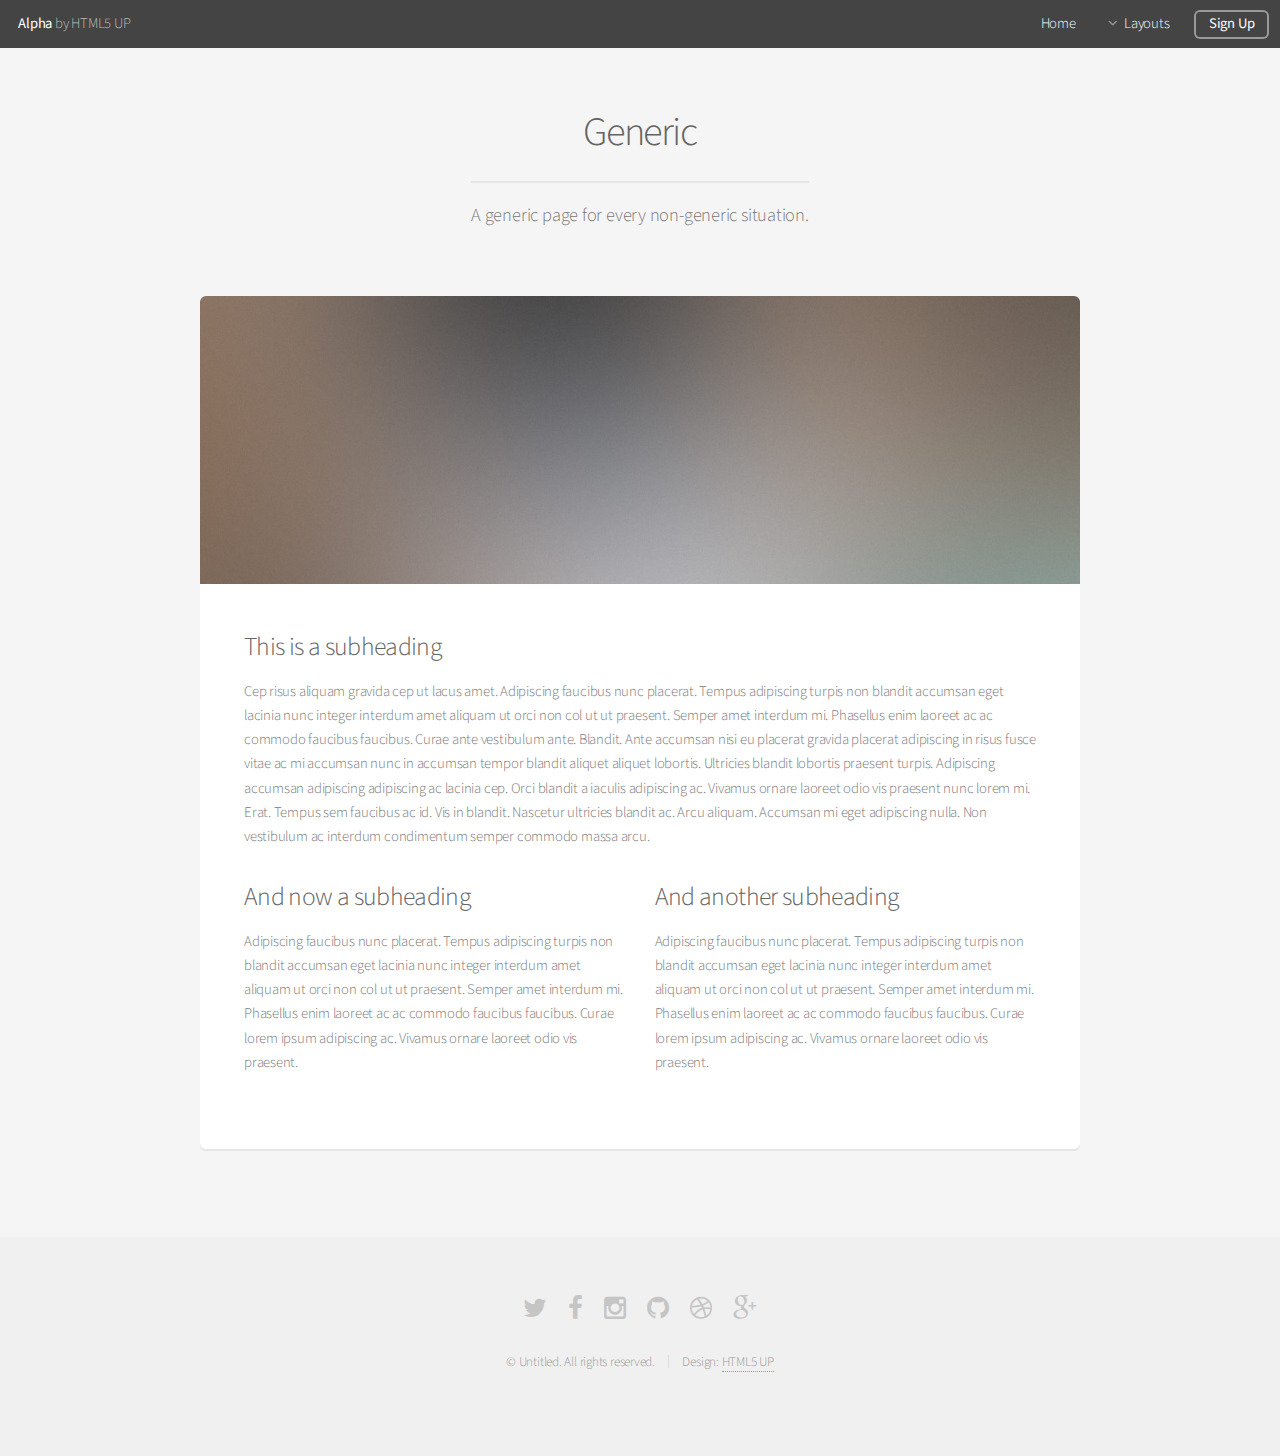
<file: content/generic.html>
<!DOCTYPE HTML>
<!--
	Alpha by HTML5 UP
	html5up.net | @n33co
	Free for personal and commercial use under the CCA 3.0 license (html5up.net/license)
-->
<html>
	<head>
		<title>Generic - Alpha by HTML5 UP</title>
		<meta charset="utf-8" />
		<meta name="viewport" content="width=device-width, initial-scale=1" />
		<!--[if lte IE 8]><script src="assets/js/ie/html5shiv.js"></script><![endif]-->
		<link rel="stylesheet" href="assets/css/main.css" />
		<!--[if lte IE 8]><link rel="stylesheet" href="assets/css/ie8.css" /><![endif]-->
	</head>
	<body>
		<div id="page-wrapper">

			<!-- Header -->
				<header id="header">
					<h1><a href="index.html">Alpha</a> by HTML5 UP</h1>
					<nav id="nav">
						<ul>
							<li><a href="index.html">Home</a></li>
							<li>
								<a href="#" class="icon fa-angle-down">Layouts</a>
								<ul>
									<li><a href="generic.html">Generic</a></li>
									<li><a href="contact.html">Contact</a></li>
									<li><a href="elements.html">Elements</a></li>
									<li>
										<a href="#">Submenu</a>
										<ul>
											<li><a href="#">Option One</a></li>
											<li><a href="#">Option Two</a></li>
											<li><a href="#">Option Three</a></li>
											<li><a href="#">Option Four</a></li>
										</ul>
									</li>
								</ul>
							</li>
							<li><a href="#" class="button">Sign Up</a></li>
						</ul>
					</nav>
				</header>

			<!-- Main -->
				<section id="main" class="container">
					<header>
						<h2>Generic</h2>
						<p>A generic page for every non-generic situation.</p>
					</header>
					<div class="box">
						<span class="image featured"><img src="images/pic01.jpg" alt="" /></span>
						<h3>This is a subheading</h3>
						<p>Cep risus aliquam gravida cep ut lacus amet. Adipiscing faucibus nunc placerat. Tempus adipiscing turpis non blandit accumsan eget lacinia nunc integer interdum amet aliquam ut orci non col ut ut praesent. Semper amet interdum mi. Phasellus enim laoreet ac ac commodo faucibus faucibus. Curae ante vestibulum ante. Blandit. Ante accumsan nisi eu placerat gravida placerat adipiscing in risus fusce vitae ac mi accumsan nunc in accumsan tempor blandit aliquet aliquet lobortis. Ultricies blandit lobortis praesent turpis. Adipiscing accumsan adipiscing adipiscing ac lacinia cep. Orci blandit a iaculis adipiscing ac. Vivamus ornare laoreet odio vis praesent nunc lorem mi. Erat. Tempus sem faucibus ac id. Vis in blandit. Nascetur ultricies blandit ac. Arcu aliquam. Accumsan mi eget adipiscing nulla. Non vestibulum ac interdum condimentum semper commodo massa arcu.</p>
						<div class="row">
							<div class="6u 12u(mobilep)">
								<h3>And now a subheading</h3>
								<p>Adipiscing faucibus nunc placerat. Tempus adipiscing turpis non blandit accumsan eget lacinia nunc integer interdum amet aliquam ut orci non col ut ut praesent. Semper amet interdum mi. Phasellus enim laoreet ac ac commodo faucibus faucibus. Curae lorem ipsum adipiscing ac. Vivamus ornare laoreet odio vis praesent.</p>
							</div>
							<div class="6u 12u(mobilep)">
								<h3>And another subheading</h3>
								<p>Adipiscing faucibus nunc placerat. Tempus adipiscing turpis non blandit accumsan eget lacinia nunc integer interdum amet aliquam ut orci non col ut ut praesent. Semper amet interdum mi. Phasellus enim laoreet ac ac commodo faucibus faucibus. Curae lorem ipsum adipiscing ac. Vivamus ornare laoreet odio vis praesent.</p>
							</div>
						</div>
					</div>
				</section>

			<!-- Footer -->
				<footer id="footer">
					<ul class="icons">
						<li><a href="#" class="icon fa-twitter"><span class="label">Twitter</span></a></li>
						<li><a href="#" class="icon fa-facebook"><span class="label">Facebook</span></a></li>
						<li><a href="#" class="icon fa-instagram"><span class="label">Instagram</span></a></li>
						<li><a href="#" class="icon fa-github"><span class="label">Github</span></a></li>
						<li><a href="#" class="icon fa-dribbble"><span class="label">Dribbble</span></a></li>
						<li><a href="#" class="icon fa-google-plus"><span class="label">Google+</span></a></li>
					</ul>
					<ul class="copyright">
						<li>&copy; Untitled. All rights reserved.</li><li>Design: <a href="http://html5up.net">HTML5 UP</a></li>
					</ul>
				</footer>

		</div>

		<!-- Scripts -->
			<script src="assets/js/jquery.min.js"></script>
			<script src="assets/js/jquery.dropotron.min.js"></script>
			<script src="assets/js/jquery.scrollgress.min.js"></script>
			<script src="assets/js/skel.min.js"></script>
			<script src="assets/js/util.js"></script>
			<!--[if lte IE 8]><script src="assets/js/ie/respond.min.js"></script><![endif]-->
			<script src="assets/js/main.js"></script>

	</body>
</html>
</file>
<file: assets/css/noscript.css>
/*
	Parallelism by HTML5 UP
	html5up.net | @n33co
	Free for personal and commercial use under the CCA 3.0 license (html5up.net/license)
*/

/* Reel */

	#reel {
		opacity: 1;
	}
</file>
<file: assets/css/ie8.css>
/*
	Parallelism by HTML5 UP
	html5up.net | @n33co
	Free for personal and commercial use under the CCA 3.0 license (html5up.net/license)
*/

/* Basic */

	body {
		background-image: url("../../images/bg.jpg");
		background-size: cover;
		-ms-behavior: url("assets/js/ie/backgroundsize.min.htc");
	}
</file>
<file: assets/css/ie9.css>
/*
	Parallelism by HTML5 UP
	html5up.net | @n33co
	Free for personal and commercial use under the CCA 3.0 license (html5up.net/license)
*/

/* Basic */

	body {
		background-image: url("../../images/bg.jpg");
		background-size: cover;
	}
</file>
<file: content/assets/css/ie8.css>
/*
	Alpha by HTML5 UP
	html5up.net | @n33co
	Free for personal and commercial use under the CCA 3.0 license (html5up.net/license)
*/

/* Basic */

	pre, code {
		position: relative;
		-ms-behavior: url("assets/js/ie/PIE.htc");
	}

/* Form */

	input[type="text"],
	input[type="password"],
	input[type="email"],
	select,
	textarea {
		position: relative;
		-ms-behavior: url("assets/js/ie/PIE.htc");
		line-height: 3em;
	}

	input[type="checkbox"],
	input[type="radio"] {
		opacity: 1;
		z-index: auto;
	}

		input[type="checkbox"] + label:before,
		input[type="radio"] + label:before {
			display: none;
		}

/* Button */

	input[type="submit"],
	input[type="reset"],
	input[type="button"],
	.button {
		position: relative;
		-ms-behavior: url("assets/js/ie/PIE.htc");
	}

		input[type="submit"].alt,
		input[type="reset"].alt,
		input[type="button"].alt,
		.button.alt {
			border: solid 2px #e5e5e5;
		}

/* Box */

	.box {
		position: relative;
		-ms-behavior: url("assets/js/ie/PIE.htc");
	}

		.box .image.featured {
			margin: 2em 0;
			width: 100%;
		}

/* Icon */

	.icon.major {
		position: relative;
		-ms-behavior: url("assets/js/ie/PIE.htc");
	}

/* Image */

	.image {
		position: relative;
		-ms-behavior: url("assets/js/ie/PIE.htc");
	}

		.image img {
			position: relative;
			-ms-behavior: url("assets/js/ie/PIE.htc");
		}

/* Header */

	#header nav > ul > li a {
		color: #fff;
		display: inline-block;
		text-decoration: none;
		border: 0;
	}

		#header nav > ul > li a.icon:before {
			color: #fff;
			margin-right: 0.5em;
		}

	#header.alt {
		color: #fff;
	}

		#header.alt nav > ul > li a:not(.button).icon:before {
			color: rgba(255, 255, 255, 0.75);
		}

		#header.alt nav > ul > li.active a:not(.button) {
			background-color: rgba(255, 255, 255, 0.2);
		}

	.dropotron {
		border: solid 1px #e5e5e5;
	}

		.dropotron.level-0 {
			margin-top: 0;
		}

			.dropotron.level-0:before {
				display: none;
			}

/* Banner */

	#banner {
		background-attachment: scroll;
		background-image: url("../../images/banner.jpg");
		background-position: auto;
		background-repeat: no-repeat;
		background-size: cover;
		-ms-behavior: url("assets/js/ie/backgroundsize.min.htc");
	}

		#banner input[type="submit"],
		#banner input[type="reset"],
		#banner input[type="button"],
		#banner .button {
			border: solid 2px #fff;
		}

/* Main */

	#main {
		position: relative;
		z-index: 1;
	}

/* CTA */

	#cta input[type="text"],
	#cta input[type="password"],
	#cta input[type="email"],
	#cta select,
	#cta textarea {
		background: #e89980;
		border: solid 2px #fff;
	}

	#cta .formerize-placeholder {
		color: #fff !important;
	}
</file>
<file: assets/css/main.css>
@import url("http://fonts.googleapis.com/css?family=Source+Sans+Pro:400,600");
@import url("font-awesome.min.css");



/* Reset */

	html, body, div, span, applet, object, iframe, h1, h2, h3, h4, h5, h6, p, blockquote, pre, a, abbr, acronym, address, big, cite, code, del, dfn, em, img, ins, kbd, q, s, samp, small, strike, strong, sub, sup, tt, var, b, u, i, center, dl, dt, dd, ol, ul, li, fieldset, form, label, legend, table, caption, tbody, tfoot, thead, tr, th, td, article, aside, canvas, details, embed, figure, figcaption, footer, header, hgroup, menu, nav, output, ruby, section, summary, time, mark, audio, video {
		margin: 0;
		padding: 0;
		border: 0;
		font-size: 100%;
		font: inherit;
		vertical-align: baseline;
	}

	article, aside, details, figcaption, figure, footer, header, hgroup, menu, nav, section {
		display: block;
	}

	body {
		line-height: 1;
	}

	ol, ul {
		list-style: none;
	}

	blockquote, q {
		quotes: none;
	}

	blockquote:before, blockquote:after, q:before, q:after {
		content: '';
		content: none;
	}

	table {
		border-collapse: collapse;
		border-spacing: 0;
	}

	body {
		-webkit-text-size-adjust: none;
	}

/* Box Model */

	*, *:before, *:after {
		-moz-box-sizing: border-box;
		-webkit-box-sizing: border-box;
		box-sizing: border-box;
	}

/* Basic */

	body {
		position: relative;
		background-color: #12151D;
		color: #999;
		color: rgba(255, 255, 255, 0.6);
		font-family: 'Source Sans Pro';
		font-weight: 400;
	}

		body.is-loading *, body.is-loading *:before, body.is-loading *:after {
			-moz-animation: none !important;
			-webkit-animation: none !important;
			-ms-animation: none !important;
			animation: none !important;
			-moz-transition: none !important;
			-webkit-transition: none !important;
			-ms-transition: none !important;
			transition: none !important;
		}

	a {
		color: #fff;
		color: rgba(255, 255, 255, 0.85);
		text-decoration: none;
		-moz-transition: color 0.25s ease-in-out;
		-webkit-transition: color 0.25s ease-in-out;
		-ms-transition: color 0.25s ease-in-out;
		transition: color 0.25s ease-in-out;
	}

		a:hover {
			color: #d64760;
		}

	h1, h2, h3, h4, h5, h6 {
		font-weight: 400;
		color: #fff;
		letter-spacing: -0.05em;
	}

	strong, b {
		color: #fff;
		color: rgba(255, 255, 255, 0.85);
		font-weight: 600;
	}

/* List */

	ul.contact {
		cursor: default;
		margin: 0 0 1em 0;
	}

		ul.contact li {
			display: inline-block;
			font-size: 1.5em;
		}

			ul.contact li span {
				display: none;
			}

			ul.contact li a {
				opacity: 0.35;
				color: #fff;
				-moz-transition: opacity 0.25s ease-in-out;
				-webkit-transition: opacity 0.25s ease-in-out;
				-ms-transition: opacity 0.25s ease-in-out;
				transition: opacity 0.25s ease-in-out;
			}

				ul.contact li a:hover {
					opacity: 1.0;
				}

/* Item */

	.item.thumb {
		display: block;
		position: relative;
		background: #1a1f2c;
		background: rgba(255, 255, 255, 0.25);
		cursor: default;
	}

		.item.thumb h2 {
			position: absolute;
			bottom: 0;
			left: 0;
			background: #1a1f2c;
			background: rgba(18, 21, 29, 0.85);
			width: 100%;
			padding: 1em;
			font-weight: 400;
			line-height: 1em;
			z-index: 2;
		}

		.item.thumb img {
			display: block;
			z-index: 1;
		}

/* Icons */

	.icon {
		position: relative;
		text-decoration: none;
	}

		.icon:before {
			-moz-osx-font-smoothing: grayscale;
			-webkit-font-smoothing: antialiased;
			font-family: FontAwesome;
			font-style: normal;
			font-weight: normal;
			text-transform: none !important;
		}

		.icon > .label {
			display: none;
		}

/* Wrapper */

	#wrapper {
		position: relative;
		z-index: 1;
	}

/* Main */

/* Header */

	#header {
		position: relative;
		background: #d64760 url("images/overlay.png");
		color: #fff;
		cursor: default;
	}

		#header p {
			opacity: 0.65;
		}

/* Desktop */

	@media screen and (min-width: 737px) {

		/* Basic */

			html {
				height: 100%;
			}

			body {
				background-color:white;
				background-position: top left, bottom left, auto;
				background-size: auto, 100% 100%, cover;
				background-repeat: repeat, no-repeat, auto;
				padding: 0;
				font-size: 12pt;
				line-height: 1.75em;
				height: 100%;
				min-height: 450px;
				min-width: 1000px;
			}

		/* List */

			ul.contact {
				margin-bottom: 0.5em;
			}

				ul.contact li {
					margin-left: 1em;
				}

		/* Wrapper */

			#wrapper {
				height: 100%;
				overflow: hidden;
				-moz-transition: -moz-filter 0.25s ease-in-out;
				-webkit-transition: -webkit-filter 0.25s ease-in-out;
				-ms-transition: -ms-filter 0.25s ease-in-out;
				transition: filter 0.25s ease-in-out;
			}

				#wrapper.overlayed {
					-moz-filter: blur(3px);
					-webkit-filter: blur(3px);
					-ms-filter: blur(3px);
					filter: blur(3px);
				}

		/* Main */

			#main {
				width: 100%;
				position: absolute;
			}

		/* Reel */

			#reel {
				position: relative;
				opacity: 0;
			}

				#reel .item {
					display: block;
					float: left;
					position: relative;
					overflow: hidden;
				}

		/* Header */

			#header {
				padding: 2em 3em;
				xmin-height: 212px;
				vertical-align: middle;
			}

				#header:before {
					content: '';
					display: inline-block;
					height: 100%;
					vertical-align: middle;
				}

				#header .inner {
					display: inline-block;
					vertical-align: middle;
				}

				#header h1 {
					font-size: 3em;
					line-height: 1em;
				}

				#header p {
					font-size: 1.25em;
					line-height: 1.5em;
					margin: 0.5em 0 0 0;
				}

		/* Footer */

			#footer {
				position: fixed;
				bottom: 0;
				left: 0;
				width: 100%;
				overflow: hidden;
			}

				#footer h2 {
					font-size: 2.25em;
					margin: 0 0 1em 0;
				}

				#footer .left {
					padding: 2em;
					text-align: left;
				}

				#footer .right {
					position: absolute;
					bottom: 0;
					right: 0;
					padding: 2em;
					text-align: right;
				}

				#footer .copyright li {
					display: inline-block;
					margin-left: 1em;
					padding-left: 1em;
					border-left: solid 1px #333;
					border-left-color: rgba(255, 255, 255, 0.25);
					line-height: 1em;
				}

					#footer .copyright li:first-child {
						border-left: 0;
						margin-left: 0;
						padding-left: 0;
					}

		/* Popup */

			.poptrox-popup {
				background: #1a1f2c;
				background: rgba(18, 21, 29, 0.9);
				box-shadow: 0px 0px 0px 10px #fff, 0px 10px 60px 10px rgba(8, 11, 19, 0.55);
				cursor: default;
			}

				.poptrox-popup .loader {
					display: block;
					width: 48px;
					height: 48px;
					position: absolute;
					top: 50%;
					left: 50%;
					margin: -24px 0 0 -24px;
					background: url("images/loader.gif");
					opacity: 0.25;
				}

				.poptrox-popup .caption {
					position: absolute;
					bottom: 0;
					left: 0;
					background: #1a1f2c;
					background: rgba(18, 21, 29, 0.85);
					display: block;
					width: 100%;
					line-height: 75px;
					text-align: center;
					font-size: 1.25em;
					color: #fff;
				}

				.poptrox-popup .nav-next, .poptrox-popup .nav-previous, .poptrox-popup .closer {
					text-decoration: none;
					font-weight: normal;
					font-style: normal;
					-moz-transition: opacity 0.25s ease-in-out;
					-webkit-transition: opacity 0.25s ease-in-out;
					-ms-transition: opacity 0.25s ease-in-out;
					transition: opacity 0.25s ease-in-out;
					opacity: 0.35;
				}

					.poptrox-popup .nav-next:hover, .poptrox-popup .nav-previous:hover, .poptrox-popup .closer:hover {
						opacity: 1.0;
					}

				.poptrox-popup .nav-next, .poptrox-popup .nav-previous {
					-moz-osx-font-smoothing: grayscale;
					-webkit-font-smoothing: antialiased;
					font-family: FontAwesome;
					font-style: normal;
					font-weight: normal;
					text-transform: none !important;
					width: 150px;
					height: 75px;
					position: absolute;
					bottom: 0;
					cursor: pointer;
					font-size: 3em;
					line-height: 75px;
				}

				.poptrox-popup .nav-next {
					right: 0;
					text-align: right;
					padding-right: 30px;
				}

					.poptrox-popup .nav-next:before {
						content: '\f105';
					}

				.poptrox-popup .nav-previous {
					left: 0;
					text-align: left;
					padding-left: 30px;
				}

					.poptrox-popup .nav-previous:before {
						content: '\f104';
					}

				.poptrox-popup .closer {
					width: 35px;
					height: 35px;
					font-size: 2em;
					line-height: 35px;
					text-align: center;
					position: absolute;
					top: -70px;
					right: -70px;
					cursor: pointer;
					border-radius: 40px;
					box-shadow: 0px 0px 0px 1px #fff;
				}

					.poptrox-popup .closer:before {
						content: "\00d7";
					}

	}

/* Mobile */

	@media screen and (max-width: 736px) {

		/* Basic */

			body {
				font-size: 12pt;
				line-height: 1.75em;
			}

		/* List */

			ul.contact li {
				margin: 0 0.35em 0 0.35em;
			}

		/* Item */

			.item {
				border: 0;
			}

				.item.thumb {
					width: 50%;
					float: left;
					height: 9em;
					position: relative;
				}

					.item.thumb h2 {
						display: none;
					}

					.item.thumb a {
						position: absolute;
						left: 0;
						top: 0;
						width: 100%;
						height: 100%;
					}

					.item.thumb img {
						display: none;
					}

		/* Wrapper */

			#wrapper.overlayed {
				-moz-filter: blur(1px);
				-webkit-filter: blur(1px);
				-ms-filter: blur(1px);
				filter: blur(1px);
			}

		/* Header */

			#header {
				padding: 2.5em 1.5em;
				text-align: center;
			}

				#header h1 {
					font-size: 2em;
				}

				#header p {
					font-size: 1em;
					line-height: 1.5em;
					margin: 0.75em 0 0 0;
				}

		/* Main */

			#main {
				overflow: hidden;
			}

		/* Footer */

			#footer {
				padding: 4em 1em;
				text-align: center;
			}

				#footer br {
					display: none;
				}

				#footer .right {
					border-top: solid 1px rgba(255, 255, 255, 0.1);
					margin: 4em 0 0 0;
					padding: 4em 0 0 0;
				}

				#footer .copyright {
					margin: 2em 0 0 0;
				}

		/* Popup */

			.poptrox-popup {
				background: #0a0f1c;
				box-shadow: 0px 0px 30px 10px rgba(8, 11, 19, 0.85);
				border: solid 2.5px #fff;
				-moz-box-sizing: content-box;
				-webkit-box-sizing: content-box;
				-ms-box-sizing: content-box;
				box-sizing: content-box;
			}

	}
	#title-font {font-family: 'Anton', sans-serif;}
</file>
<file: content/assets/css/main.css>
@import url("font-awesome.min.css");
@import url("http://fonts.googleapis.com/css?family=Source+Sans+Pro:300,400,300italic,400italic");


/* Reset */

	html, body, div, span, applet, object, iframe, h1, h2, h3, h4, h5, h6, p, blockquote, pre, a, abbr, acronym, address, big, cite, code, del, dfn, em, img, ins, kbd, q, s, samp, small, strike, strong, sub, sup, tt, var, b, u, i, center, dl, dt, dd, ol, ul, li, fieldset, form, label, legend, table, caption, tbody, tfoot, thead, tr, th, td, article, aside, canvas, details, embed, figure, figcaption, footer, header, hgroup, menu, nav, output, ruby, section, summary, time, mark, audio, video {
		margin: 0;
		padding: 0;
		border: 0;
		font-size: 100%;
		font: inherit;
		vertical-align: baseline;
	}

	article, aside, details, figcaption, figure, footer, header, hgroup, menu, nav, section {
		display: block;
	}

	body {
		line-height: 1;
	}

	ol, ul {
		list-style: none;
	}

	blockquote, q {
		quotes: none;
	}

	blockquote:before, blockquote:after, q:before, q:after {
		content: '';
		content: none;
	}

	table {
		border-collapse: collapse;
		border-spacing: 0;
	}

	body {
		-webkit-text-size-adjust: none;
	}

/* Box Model */

	*, *:before, *:after {
		-moz-box-sizing: border-box;
		-webkit-box-sizing: border-box;
		box-sizing: border-box;
	}

/* Containers */

	.container {
		margin-left: auto;
		margin-right: auto;
	}

	.container.\31 25\25 {
		width: 100%;
		max-width: 75em;
		min-width: 60em;
	}

	.container.\37 5\25 {
		width: 45em;
	}

	.container.\35 0\25 {
		width: 30em;
	}

	.container.\32 5\25 {
		width: 15em;
	}

	.container {
		width: 60em;
	}

	@media screen and (max-width: 1680px) {

		.container.\31 25\25 {
			width: 100%;
			max-width: 75em;
			min-width: 60em;
		}

		.container.\37 5\25 {
			width: 45em;
		}

		.container.\35 0\25 {
			width: 30em;
		}

		.container.\32 5\25 {
			width: 15em;
		}

		.container {
			width: 60em;
		}

	}

	@media screen and (max-width: 1280px) {

		.container.\31 25\25 {
			width: 100%;
			max-width: 75em;
			min-width: 60em;
		}

		.container.\37 5\25 {
			width: 45em;
		}

		.container.\35 0\25 {
			width: 30em;
		}

		.container.\32 5\25 {
			width: 15em;
		}

		.container {
			width: 60em;
		}

	}

	@media screen and (max-width: 980px) {

		.container.\31 25\25 {
			width: 100%;
			max-width: 112.5%;
			min-width: 90%;
		}

		.container.\37 5\25 {
			width: 67.5%;
		}

		.container.\35 0\25 {
			width: 45%;
		}

		.container.\32 5\25 {
			width: 22.5%;
		}

		.container {
			width: 90%;
		}

	}

	@media screen and (max-width: 840px) {

		.container.\31 25\25 {
			width: 100%;
			max-width: 112.5%;
			min-width: 90%;
		}

		.container.\37 5\25 {
			width: 67.5%;
		}

		.container.\35 0\25 {
			width: 45%;
		}

		.container.\32 5\25 {
			width: 22.5%;
		}

		.container {
			width: 90% !important;
		}

	}

	@media screen and (max-width: 736px) {

		.container.\31 25\25 {
			width: 100%;
			max-width: 125%;
			min-width: 100%;
		}

		.container.\37 5\25 {
			width: 75%;
		}

		.container.\35 0\25 {
			width: 50%;
		}

		.container.\32 5\25 {
			width: 25%;
		}

		.container {
			width: 100% !important;
		}

	}

	@media screen and (max-width: 480px) {

		.container.\31 25\25 {
			width: 100%;
			max-width: 125%;
			min-width: 100%;
		}

		.container.\37 5\25 {
			width: 75%;
		}

		.container.\35 0\25 {
			width: 50%;
		}

		.container.\32 5\25 {
			width: 25%;
		}

		.container {
			width: 100% !important;
		}

	}

/* Grid */

	.row {
		border-bottom: solid 1px transparent;
		-moz-box-sizing: border-box;
		-webkit-box-sizing: border-box;
		box-sizing: border-box;
	}

	.row > * {
		float: left;
		-moz-box-sizing: border-box;
		-webkit-box-sizing: border-box;
		box-sizing: border-box;
	}

	.row:after, .row:before {
		content: '';
		display: block;
		clear: both;
		height: 0;
	}

	.row.uniform > * > :first-child {
		margin-top: 0;
	}

	.row.uniform > * > :last-child {
		margin-bottom: 0;
	}

	.row.\30 \25 > * {
		padding: 0 0 0 0em;
	}

	.row.\30 \25 {
		margin: 0 0 -1px 0em;
	}

	.row.uniform.\30 \25 > * {
		padding: 0em 0 0 0em;
	}

	.row.uniform.\30 \25 {
		margin: 0em 0 -1px 0em;
	}

	.row > * {
		padding: 0 0 0 2em;
	}

	.row {
		margin: 0 0 -1px -2em;
	}

	.row.uniform > * {
		padding: 2em 0 0 2em;
	}

	.row.uniform {
		margin: -2em 0 -1px -2em;
	}

	.row.\32 00\25 > * {
		padding: 0 0 0 4em;
	}

	.row.\32 00\25 {
		margin: 0 0 -1px -4em;
	}

	.row.uniform.\32 00\25 > * {
		padding: 4em 0 0 4em;
	}

	.row.uniform.\32 00\25 {
		margin: -4em 0 -1px -4em;
	}

	.row.\31 50\25 > * {
		padding: 0 0 0 3em;
	}

	.row.\31 50\25 {
		margin: 0 0 -1px -3em;
	}

	.row.uniform.\31 50\25 > * {
		padding: 3em 0 0 3em;
	}

	.row.uniform.\31 50\25 {
		margin: -3em 0 -1px -3em;
	}

	.row.\35 0\25 > * {
		padding: 0 0 0 1em;
	}

	.row.\35 0\25 {
		margin: 0 0 -1px -1em;
	}

	.row.uniform.\35 0\25 > * {
		padding: 1em 0 0 1em;
	}

	.row.uniform.\35 0\25 {
		margin: -1em 0 -1px -1em;
	}

	.row.\32 5\25 > * {
		padding: 0 0 0 0.5em;
	}

	.row.\32 5\25 {
		margin: 0 0 -1px -0.5em;
	}

	.row.uniform.\32 5\25 > * {
		padding: 0.5em 0 0 0.5em;
	}

	.row.uniform.\32 5\25 {
		margin: -0.5em 0 -1px -0.5em;
	}

	.\31 2u, .\31 2u\24 {
		width: 100%;
		clear: none;
		margin-left: 0;
	}

	.\31 1u, .\31 1u\24 {
		width: 91.6666666667%;
		clear: none;
		margin-left: 0;
	}

	.\31 0u, .\31 0u\24 {
		width: 83.3333333333%;
		clear: none;
		margin-left: 0;
	}

	.\39 u, .\39 u\24 {
		width: 75%;
		clear: none;
		margin-left: 0;
	}

	.\38 u, .\38 u\24 {
		width: 66.6666666667%;
		clear: none;
		margin-left: 0;
	}

	.\37 u, .\37 u\24 {
		width: 58.3333333333%;
		clear: none;
		margin-left: 0;
	}

	.\36 u, .\36 u\24 {
		width: 50%;
		clear: none;
		margin-left: 0;
	}

	.\35 u, .\35 u\24 {
		width: 41.6666666667%;
		clear: none;
		margin-left: 0;
	}

	.\34 u, .\34 u\24 {
		width: 33.3333333333%;
		clear: none;
		margin-left: 0;
	}

	.\33 u, .\33 u\24 {
		width: 25%;
		clear: none;
		margin-left: 0;
	}

	.\32 u, .\32 u\24 {
		width: 16.6666666667%;
		clear: none;
		margin-left: 0;
	}

	.\31 u, .\31 u\24 {
		width: 8.3333333333%;
		clear: none;
		margin-left: 0;
	}

	.\31 2u\24 + *,
	.\31 1u\24 + *,
	.\31 0u\24 + *,
	.\39 u\24 + *,
	.\38 u\24 + *,
	.\37 u\24 + *,
	.\36 u\24 + *,
	.\35 u\24 + *,
	.\34 u\24 + *,
	.\33 u\24 + *,
	.\32 u\24 + *,
	.\31 u\24 + * {
		clear: left;
	}

	.\-11u {
		margin-left: 91.66667%;
	}

	.\-10u {
		margin-left: 83.33333%;
	}

	.\-9u {
		margin-left: 75%;
	}

	.\-8u {
		margin-left: 66.66667%;
	}

	.\-7u {
		margin-left: 58.33333%;
	}

	.\-6u {
		margin-left: 50%;
	}

	.\-5u {
		margin-left: 41.66667%;
	}

	.\-4u {
		margin-left: 33.33333%;
	}

	.\-3u {
		margin-left: 25%;
	}

	.\-2u {
		margin-left: 16.66667%;
	}

	.\-1u {
		margin-left: 8.33333%;
	}

	@media screen and (max-width: 1680px) {

		.row > * {
			padding: 0 0 0 2em;
		}

		.row {
			margin: 0 0 -1px -2em;
		}

		.row.uniform > * {
			padding: 2em 0 0 2em;
		}

		.row.uniform {
			margin: -2em 0 -1px -2em;
		}

		.row.\32 00\25 > * {
			padding: 0 0 0 4em;
		}

		.row.\32 00\25 {
			margin: 0 0 -1px -4em;
		}

		.row.uniform.\32 00\25 > * {
			padding: 4em 0 0 4em;
		}

		.row.uniform.\32 00\25 {
			margin: -4em 0 -1px -4em;
		}

		.row.\31 50\25 > * {
			padding: 0 0 0 3em;
		}

		.row.\31 50\25 {
			margin: 0 0 -1px -3em;
		}

		.row.uniform.\31 50\25 > * {
			padding: 3em 0 0 3em;
		}

		.row.uniform.\31 50\25 {
			margin: -3em 0 -1px -3em;
		}

		.row.\35 0\25 > * {
			padding: 0 0 0 1em;
		}

		.row.\35 0\25 {
			margin: 0 0 -1px -1em;
		}

		.row.uniform.\35 0\25 > * {
			padding: 1em 0 0 1em;
		}

		.row.uniform.\35 0\25 {
			margin: -1em 0 -1px -1em;
		}

		.row.\32 5\25 > * {
			padding: 0 0 0 0.5em;
		}

		.row.\32 5\25 {
			margin: 0 0 -1px -0.5em;
		}

		.row.uniform.\32 5\25 > * {
			padding: 0.5em 0 0 0.5em;
		}

		.row.uniform.\32 5\25 {
			margin: -0.5em 0 -1px -0.5em;
		}

		.\31 2u\28wide\29, .\31 2u\24\28wide\29 {
			width: 100%;
			clear: none;
			margin-left: 0;
		}

		.\31 1u\28wide\29, .\31 1u\24\28wide\29 {
			width: 91.6666666667%;
			clear: none;
			margin-left: 0;
		}

		.\31 0u\28wide\29, .\31 0u\24\28wide\29 {
			width: 83.3333333333%;
			clear: none;
			margin-left: 0;
		}

		.\39 u\28wide\29, .\39 u\24\28wide\29 {
			width: 75%;
			clear: none;
			margin-left: 0;
		}

		.\38 u\28wide\29, .\38 u\24\28wide\29 {
			width: 66.6666666667%;
			clear: none;
			margin-left: 0;
		}

		.\37 u\28wide\29, .\37 u\24\28wide\29 {
			width: 58.3333333333%;
			clear: none;
			margin-left: 0;
		}

		.\36 u\28wide\29, .\36 u\24\28wide\29 {
			width: 50%;
			clear: none;
			margin-left: 0;
		}

		.\35 u\28wide\29, .\35 u\24\28wide\29 {
			width: 41.6666666667%;
			clear: none;
			margin-left: 0;
		}

		.\34 u\28wide\29, .\34 u\24\28wide\29 {
			width: 33.3333333333%;
			clear: none;
			margin-left: 0;
		}

		.\33 u\28wide\29, .\33 u\24\28wide\29 {
			width: 25%;
			clear: none;
			margin-left: 0;
		}

		.\32 u\28wide\29, .\32 u\24\28wide\29 {
			width: 16.6666666667%;
			clear: none;
			margin-left: 0;
		}

		.\31 u\28wide\29, .\31 u\24\28wide\29 {
			width: 8.3333333333%;
			clear: none;
			margin-left: 0;
		}

		.\31 2u\24\28wide\29 + *,
		.\31 1u\24\28wide\29 + *,
		.\31 0u\24\28wide\29 + *,
		.\39 u\24\28wide\29 + *,
		.\38 u\24\28wide\29 + *,
		.\37 u\24\28wide\29 + *,
		.\36 u\24\28wide\29 + *,
		.\35 u\24\28wide\29 + *,
		.\34 u\24\28wide\29 + *,
		.\33 u\24\28wide\29 + *,
		.\32 u\24\28wide\29 + *,
		.\31 u\24\28wide\29 + * {
			clear: left;
		}

		.\-11u\28wide\29 {
			margin-left: 91.66667%;
		}

		.\-10u\28wide\29 {
			margin-left: 83.33333%;
		}

		.\-9u\28wide\29 {
			margin-left: 75%;
		}

		.\-8u\28wide\29 {
			margin-left: 66.66667%;
		}

		.\-7u\28wide\29 {
			margin-left: 58.33333%;
		}

		.\-6u\28wide\29 {
			margin-left: 50%;
		}

		.\-5u\28wide\29 {
			margin-left: 41.66667%;
		}

		.\-4u\28wide\29 {
			margin-left: 33.33333%;
		}

		.\-3u\28wide\29 {
			margin-left: 25%;
		}

		.\-2u\28wide\29 {
			margin-left: 16.66667%;
		}

		.\-1u\28wide\29 {
			margin-left: 8.33333%;
		}

	}

	@media screen and (max-width: 1280px) {

		.row > * {
			padding: 0 0 0 2em;
		}

		.row {
			margin: 0 0 -1px -2em;
		}

		.row.uniform > * {
			padding: 2em 0 0 2em;
		}

		.row.uniform {
			margin: -2em 0 -1px -2em;
		}

		.row.\32 00\25 > * {
			padding: 0 0 0 4em;
		}

		.row.\32 00\25 {
			margin: 0 0 -1px -4em;
		}

		.row.uniform.\32 00\25 > * {
			padding: 4em 0 0 4em;
		}

		.row.uniform.\32 00\25 {
			margin: -4em 0 -1px -4em;
		}

		.row.\31 50\25 > * {
			padding: 0 0 0 3em;
		}

		.row.\31 50\25 {
			margin: 0 0 -1px -3em;
		}

		.row.uniform.\31 50\25 > * {
			padding: 3em 0 0 3em;
		}

		.row.uniform.\31 50\25 {
			margin: -3em 0 -1px -3em;
		}

		.row.\35 0\25 > * {
			padding: 0 0 0 1em;
		}

		.row.\35 0\25 {
			margin: 0 0 -1px -1em;
		}

		.row.uniform.\35 0\25 > * {
			padding: 1em 0 0 1em;
		}

		.row.uniform.\35 0\25 {
			margin: -1em 0 -1px -1em;
		}

		.row.\32 5\25 > * {
			padding: 0 0 0 0.5em;
		}

		.row.\32 5\25 {
			margin: 0 0 -1px -0.5em;
		}

		.row.uniform.\32 5\25 > * {
			padding: 0.5em 0 0 0.5em;
		}

		.row.uniform.\32 5\25 {
			margin: -0.5em 0 -1px -0.5em;
		}

		.\31 2u\28normal\29, .\31 2u\24\28normal\29 {
			width: 100%;
			clear: none;
			margin-left: 0;
		}

		.\31 1u\28normal\29, .\31 1u\24\28normal\29 {
			width: 91.6666666667%;
			clear: none;
			margin-left: 0;
		}

		.\31 0u\28normal\29, .\31 0u\24\28normal\29 {
			width: 83.3333333333%;
			clear: none;
			margin-left: 0;
		}

		.\39 u\28normal\29, .\39 u\24\28normal\29 {
			width: 75%;
			clear: none;
			margin-left: 0;
		}

		.\38 u\28normal\29, .\38 u\24\28normal\29 {
			width: 66.6666666667%;
			clear: none;
			margin-left: 0;
		}

		.\37 u\28normal\29, .\37 u\24\28normal\29 {
			width: 58.3333333333%;
			clear: none;
			margin-left: 0;
		}

		.\36 u\28normal\29, .\36 u\24\28normal\29 {
			width: 50%;
			clear: none;
			margin-left: 0;
		}

		.\35 u\28normal\29, .\35 u\24\28normal\29 {
			width: 41.6666666667%;
			clear: none;
			margin-left: 0;
		}

		.\34 u\28normal\29, .\34 u\24\28normal\29 {
			width: 33.3333333333%;
			clear: none;
			margin-left: 0;
		}

		.\33 u\28normal\29, .\33 u\24\28normal\29 {
			width: 25%;
			clear: none;
			margin-left: 0;
		}

		.\32 u\28normal\29, .\32 u\24\28normal\29 {
			width: 16.6666666667%;
			clear: none;
			margin-left: 0;
		}

		.\31 u\28normal\29, .\31 u\24\28normal\29 {
			width: 8.3333333333%;
			clear: none;
			margin-left: 0;
		}

		.\31 2u\24\28normal\29 + *,
		.\31 1u\24\28normal\29 + *,
		.\31 0u\24\28normal\29 + *,
		.\39 u\24\28normal\29 + *,
		.\38 u\24\28normal\29 + *,
		.\37 u\24\28normal\29 + *,
		.\36 u\24\28normal\29 + *,
		.\35 u\24\28normal\29 + *,
		.\34 u\24\28normal\29 + *,
		.\33 u\24\28normal\29 + *,
		.\32 u\24\28normal\29 + *,
		.\31 u\24\28normal\29 + * {
			clear: left;
		}

		.\-11u\28normal\29 {
			margin-left: 91.66667%;
		}

		.\-10u\28normal\29 {
			margin-left: 83.33333%;
		}

		.\-9u\28normal\29 {
			margin-left: 75%;
		}

		.\-8u\28normal\29 {
			margin-left: 66.66667%;
		}

		.\-7u\28normal\29 {
			margin-left: 58.33333%;
		}

		.\-6u\28normal\29 {
			margin-left: 50%;
		}

		.\-5u\28normal\29 {
			margin-left: 41.66667%;
		}

		.\-4u\28normal\29 {
			margin-left: 33.33333%;
		}

		.\-3u\28normal\29 {
			margin-left: 25%;
		}

		.\-2u\28normal\29 {
			margin-left: 16.66667%;
		}

		.\-1u\28normal\29 {
			margin-left: 8.33333%;
		}

	}

	@media screen and (max-width: 980px) {

		.row > * {
			padding: 0 0 0 2em;
		}

		.row {
			margin: 0 0 -1px -2em;
		}

		.row.uniform > * {
			padding: 2em 0 0 2em;
		}

		.row.uniform {
			margin: -2em 0 -1px -2em;
		}

		.row.\32 00\25 > * {
			padding: 0 0 0 4em;
		}

		.row.\32 00\25 {
			margin: 0 0 -1px -4em;
		}

		.row.uniform.\32 00\25 > * {
			padding: 4em 0 0 4em;
		}

		.row.uniform.\32 00\25 {
			margin: -4em 0 -1px -4em;
		}

		.row.\31 50\25 > * {
			padding: 0 0 0 3em;
		}

		.row.\31 50\25 {
			margin: 0 0 -1px -3em;
		}

		.row.uniform.\31 50\25 > * {
			padding: 3em 0 0 3em;
		}

		.row.uniform.\31 50\25 {
			margin: -3em 0 -1px -3em;
		}

		.row.\35 0\25 > * {
			padding: 0 0 0 1em;
		}

		.row.\35 0\25 {
			margin: 0 0 -1px -1em;
		}

		.row.uniform.\35 0\25 > * {
			padding: 1em 0 0 1em;
		}

		.row.uniform.\35 0\25 {
			margin: -1em 0 -1px -1em;
		}

		.row.\32 5\25 > * {
			padding: 0 0 0 0.5em;
		}

		.row.\32 5\25 {
			margin: 0 0 -1px -0.5em;
		}

		.row.uniform.\32 5\25 > * {
			padding: 0.5em 0 0 0.5em;
		}

		.row.uniform.\32 5\25 {
			margin: -0.5em 0 -1px -0.5em;
		}

		.\31 2u\28narrow\29, .\31 2u\24\28narrow\29 {
			width: 100%;
			clear: none;
			margin-left: 0;
		}

		.\31 1u\28narrow\29, .\31 1u\24\28narrow\29 {
			width: 91.6666666667%;
			clear: none;
			margin-left: 0;
		}

		.\31 0u\28narrow\29, .\31 0u\24\28narrow\29 {
			width: 83.3333333333%;
			clear: none;
			margin-left: 0;
		}

		.\39 u\28narrow\29, .\39 u\24\28narrow\29 {
			width: 75%;
			clear: none;
			margin-left: 0;
		}

		.\38 u\28narrow\29, .\38 u\24\28narrow\29 {
			width: 66.6666666667%;
			clear: none;
			margin-left: 0;
		}

		.\37 u\28narrow\29, .\37 u\24\28narrow\29 {
			width: 58.3333333333%;
			clear: none;
			margin-left: 0;
		}

		.\36 u\28narrow\29, .\36 u\24\28narrow\29 {
			width: 50%;
			clear: none;
			margin-left: 0;
		}

		.\35 u\28narrow\29, .\35 u\24\28narrow\29 {
			width: 41.6666666667%;
			clear: none;
			margin-left: 0;
		}

		.\34 u\28narrow\29, .\34 u\24\28narrow\29 {
			width: 33.3333333333%;
			clear: none;
			margin-left: 0;
		}

		.\33 u\28narrow\29, .\33 u\24\28narrow\29 {
			width: 25%;
			clear: none;
			margin-left: 0;
		}

		.\32 u\28narrow\29, .\32 u\24\28narrow\29 {
			width: 16.6666666667%;
			clear: none;
			margin-left: 0;
		}

		.\31 u\28narrow\29, .\31 u\24\28narrow\29 {
			width: 8.3333333333%;
			clear: none;
			margin-left: 0;
		}

		.\31 2u\24\28narrow\29 + *,
		.\31 1u\24\28narrow\29 + *,
		.\31 0u\24\28narrow\29 + *,
		.\39 u\24\28narrow\29 + *,
		.\38 u\24\28narrow\29 + *,
		.\37 u\24\28narrow\29 + *,
		.\36 u\24\28narrow\29 + *,
		.\35 u\24\28narrow\29 + *,
		.\34 u\24\28narrow\29 + *,
		.\33 u\24\28narrow\29 + *,
		.\32 u\24\28narrow\29 + *,
		.\31 u\24\28narrow\29 + * {
			clear: left;
		}

		.\-11u\28narrow\29 {
			margin-left: 91.66667%;
		}

		.\-10u\28narrow\29 {
			margin-left: 83.33333%;
		}

		.\-9u\28narrow\29 {
			margin-left: 75%;
		}

		.\-8u\28narrow\29 {
			margin-left: 66.66667%;
		}

		.\-7u\28narrow\29 {
			margin-left: 58.33333%;
		}

		.\-6u\28narrow\29 {
			margin-left: 50%;
		}

		.\-5u\28narrow\29 {
			margin-left: 41.66667%;
		}

		.\-4u\28narrow\29 {
			margin-left: 33.33333%;
		}

		.\-3u\28narrow\29 {
			margin-left: 25%;
		}

		.\-2u\28narrow\29 {
			margin-left: 16.66667%;
		}

		.\-1u\28narrow\29 {
			margin-left: 8.33333%;
		}

	}

	@media screen and (max-width: 840px) {

		.row > * {
			padding: 0 0 0 2em;
		}

		.row {
			margin: 0 0 -1px -2em;
		}

		.row.uniform > * {
			padding: 2em 0 0 2em;
		}

		.row.uniform {
			margin: -2em 0 -1px -2em;
		}

		.row.\32 00\25 > * {
			padding: 0 0 0 4em;
		}

		.row.\32 00\25 {
			margin: 0 0 -1px -4em;
		}

		.row.uniform.\32 00\25 > * {
			padding: 4em 0 0 4em;
		}

		.row.uniform.\32 00\25 {
			margin: -4em 0 -1px -4em;
		}

		.row.\31 50\25 > * {
			padding: 0 0 0 3em;
		}

		.row.\31 50\25 {
			margin: 0 0 -1px -3em;
		}

		.row.uniform.\31 50\25 > * {
			padding: 3em 0 0 3em;
		}

		.row.uniform.\31 50\25 {
			margin: -3em 0 -1px -3em;
		}

		.row.\35 0\25 > * {
			padding: 0 0 0 1em;
		}

		.row.\35 0\25 {
			margin: 0 0 -1px -1em;
		}

		.row.uniform.\35 0\25 > * {
			padding: 1em 0 0 1em;
		}

		.row.uniform.\35 0\25 {
			margin: -1em 0 -1px -1em;
		}

		.row.\32 5\25 > * {
			padding: 0 0 0 0.5em;
		}

		.row.\32 5\25 {
			margin: 0 0 -1px -0.5em;
		}

		.row.uniform.\32 5\25 > * {
			padding: 0.5em 0 0 0.5em;
		}

		.row.uniform.\32 5\25 {
			margin: -0.5em 0 -1px -0.5em;
		}

		.\31 2u\28narrower\29, .\31 2u\24\28narrower\29 {
			width: 100%;
			clear: none;
			margin-left: 0;
		}

		.\31 1u\28narrower\29, .\31 1u\24\28narrower\29 {
			width: 91.6666666667%;
			clear: none;
			margin-left: 0;
		}

		.\31 0u\28narrower\29, .\31 0u\24\28narrower\29 {
			width: 83.3333333333%;
			clear: none;
			margin-left: 0;
		}

		.\39 u\28narrower\29, .\39 u\24\28narrower\29 {
			width: 75%;
			clear: none;
			margin-left: 0;
		}

		.\38 u\28narrower\29, .\38 u\24\28narrower\29 {
			width: 66.6666666667%;
			clear: none;
			margin-left: 0;
		}

		.\37 u\28narrower\29, .\37 u\24\28narrower\29 {
			width: 58.3333333333%;
			clear: none;
			margin-left: 0;
		}

		.\36 u\28narrower\29, .\36 u\24\28narrower\29 {
			width: 50%;
			clear: none;
			margin-left: 0;
		}

		.\35 u\28narrower\29, .\35 u\24\28narrower\29 {
			width: 41.6666666667%;
			clear: none;
			margin-left: 0;
		}

		.\34 u\28narrower\29, .\34 u\24\28narrower\29 {
			width: 33.3333333333%;
			clear: none;
			margin-left: 0;
		}

		.\33 u\28narrower\29, .\33 u\24\28narrower\29 {
			width: 25%;
			clear: none;
			margin-left: 0;
		}

		.\32 u\28narrower\29, .\32 u\24\28narrower\29 {
			width: 16.6666666667%;
			clear: none;
			margin-left: 0;
		}

		.\31 u\28narrower\29, .\31 u\24\28narrower\29 {
			width: 8.3333333333%;
			clear: none;
			margin-left: 0;
		}

		.\31 2u\24\28narrower\29 + *,
		.\31 1u\24\28narrower\29 + *,
		.\31 0u\24\28narrower\29 + *,
		.\39 u\24\28narrower\29 + *,
		.\38 u\24\28narrower\29 + *,
		.\37 u\24\28narrower\29 + *,
		.\36 u\24\28narrower\29 + *,
		.\35 u\24\28narrower\29 + *,
		.\34 u\24\28narrower\29 + *,
		.\33 u\24\28narrower\29 + *,
		.\32 u\24\28narrower\29 + *,
		.\31 u\24\28narrower\29 + * {
			clear: left;
		}

		.\-11u\28narrower\29 {
			margin-left: 91.66667%;
		}

		.\-10u\28narrower\29 {
			margin-left: 83.33333%;
		}

		.\-9u\28narrower\29 {
			margin-left: 75%;
		}

		.\-8u\28narrower\29 {
			margin-left: 66.66667%;
		}

		.\-7u\28narrower\29 {
			margin-left: 58.33333%;
		}

		.\-6u\28narrower\29 {
			margin-left: 50%;
		}

		.\-5u\28narrower\29 {
			margin-left: 41.66667%;
		}

		.\-4u\28narrower\29 {
			margin-left: 33.33333%;
		}

		.\-3u\28narrower\29 {
			margin-left: 25%;
		}

		.\-2u\28narrower\29 {
			margin-left: 16.66667%;
		}

		.\-1u\28narrower\29 {
			margin-left: 8.33333%;
		}

	}

	@media screen and (max-width: 736px) {

		.row > * {
			padding: 0 0 0 2em;
		}

		.row {
			margin: 0 0 -1px -2em;
		}

		.row.uniform > * {
			padding: 2em 0 0 2em;
		}

		.row.uniform {
			margin: -2em 0 -1px -2em;
		}

		.row.\32 00\25 > * {
			padding: 0 0 0 4em;
		}

		.row.\32 00\25 {
			margin: 0 0 -1px -4em;
		}

		.row.uniform.\32 00\25 > * {
			padding: 4em 0 0 4em;
		}

		.row.uniform.\32 00\25 {
			margin: -4em 0 -1px -4em;
		}

		.row.\31 50\25 > * {
			padding: 0 0 0 3em;
		}

		.row.\31 50\25 {
			margin: 0 0 -1px -3em;
		}

		.row.uniform.\31 50\25 > * {
			padding: 3em 0 0 3em;
		}

		.row.uniform.\31 50\25 {
			margin: -3em 0 -1px -3em;
		}

		.row.\35 0\25 > * {
			padding: 0 0 0 1em;
		}

		.row.\35 0\25 {
			margin: 0 0 -1px -1em;
		}

		.row.uniform.\35 0\25 > * {
			padding: 1em 0 0 1em;
		}

		.row.uniform.\35 0\25 {
			margin: -1em 0 -1px -1em;
		}

		.row.\32 5\25 > * {
			padding: 0 0 0 0.5em;
		}

		.row.\32 5\25 {
			margin: 0 0 -1px -0.5em;
		}

		.row.uniform.\32 5\25 > * {
			padding: 0.5em 0 0 0.5em;
		}

		.row.uniform.\32 5\25 {
			margin: -0.5em 0 -1px -0.5em;
		}

		.\31 2u\28mobile\29, .\31 2u\24\28mobile\29 {
			width: 100%;
			clear: none;
			margin-left: 0;
		}

		.\31 1u\28mobile\29, .\31 1u\24\28mobile\29 {
			width: 91.6666666667%;
			clear: none;
			margin-left: 0;
		}

		.\31 0u\28mobile\29, .\31 0u\24\28mobile\29 {
			width: 83.3333333333%;
			clear: none;
			margin-left: 0;
		}

		.\39 u\28mobile\29, .\39 u\24\28mobile\29 {
			width: 75%;
			clear: none;
			margin-left: 0;
		}

		.\38 u\28mobile\29, .\38 u\24\28mobile\29 {
			width: 66.6666666667%;
			clear: none;
			margin-left: 0;
		}

		.\37 u\28mobile\29, .\37 u\24\28mobile\29 {
			width: 58.3333333333%;
			clear: none;
			margin-left: 0;
		}

		.\36 u\28mobile\29, .\36 u\24\28mobile\29 {
			width: 50%;
			clear: none;
			margin-left: 0;
		}

		.\35 u\28mobile\29, .\35 u\24\28mobile\29 {
			width: 41.6666666667%;
			clear: none;
			margin-left: 0;
		}

		.\34 u\28mobile\29, .\34 u\24\28mobile\29 {
			width: 33.3333333333%;
			clear: none;
			margin-left: 0;
		}

		.\33 u\28mobile\29, .\33 u\24\28mobile\29 {
			width: 25%;
			clear: none;
			margin-left: 0;
		}

		.\32 u\28mobile\29, .\32 u\24\28mobile\29 {
			width: 16.6666666667%;
			clear: none;
			margin-left: 0;
		}

		.\31 u\28mobile\29, .\31 u\24\28mobile\29 {
			width: 8.3333333333%;
			clear: none;
			margin-left: 0;
		}

		.\31 2u\24\28mobile\29 + *,
		.\31 1u\24\28mobile\29 + *,
		.\31 0u\24\28mobile\29 + *,
		.\39 u\24\28mobile\29 + *,
		.\38 u\24\28mobile\29 + *,
		.\37 u\24\28mobile\29 + *,
		.\36 u\24\28mobile\29 + *,
		.\35 u\24\28mobile\29 + *,
		.\34 u\24\28mobile\29 + *,
		.\33 u\24\28mobile\29 + *,
		.\32 u\24\28mobile\29 + *,
		.\31 u\24\28mobile\29 + * {
			clear: left;
		}

		.\-11u\28mobile\29 {
			margin-left: 91.66667%;
		}

		.\-10u\28mobile\29 {
			margin-left: 83.33333%;
		}

		.\-9u\28mobile\29 {
			margin-left: 75%;
		}

		.\-8u\28mobile\29 {
			margin-left: 66.66667%;
		}

		.\-7u\28mobile\29 {
			margin-left: 58.33333%;
		}

		.\-6u\28mobile\29 {
			margin-left: 50%;
		}

		.\-5u\28mobile\29 {
			margin-left: 41.66667%;
		}

		.\-4u\28mobile\29 {
			margin-left: 33.33333%;
		}

		.\-3u\28mobile\29 {
			margin-left: 25%;
		}

		.\-2u\28mobile\29 {
			margin-left: 16.66667%;
		}

		.\-1u\28mobile\29 {
			margin-left: 8.33333%;
		}

	}

	@media screen and (max-width: 480px) {

		.row > * {
			padding: 0 0 0 2em;
		}

		.row {
			margin: 0 0 -1px -2em;
		}

		.row.uniform > * {
			padding: 2em 0 0 2em;
		}

		.row.uniform {
			margin: -2em 0 -1px -2em;
		}

		.row.\32 00\25 > * {
			padding: 0 0 0 4em;
		}

		.row.\32 00\25 {
			margin: 0 0 -1px -4em;
		}

		.row.uniform.\32 00\25 > * {
			padding: 4em 0 0 4em;
		}

		.row.uniform.\32 00\25 {
			margin: -4em 0 -1px -4em;
		}

		.row.\31 50\25 > * {
			padding: 0 0 0 3em;
		}

		.row.\31 50\25 {
			margin: 0 0 -1px -3em;
		}

		.row.uniform.\31 50\25 > * {
			padding: 3em 0 0 3em;
		}

		.row.uniform.\31 50\25 {
			margin: -3em 0 -1px -3em;
		}

		.row.\35 0\25 > * {
			padding: 0 0 0 1em;
		}

		.row.\35 0\25 {
			margin: 0 0 -1px -1em;
		}

		.row.uniform.\35 0\25 > * {
			padding: 1em 0 0 1em;
		}

		.row.uniform.\35 0\25 {
			margin: -1em 0 -1px -1em;
		}

		.row.\32 5\25 > * {
			padding: 0 0 0 0.5em;
		}

		.row.\32 5\25 {
			margin: 0 0 -1px -0.5em;
		}

		.row.uniform.\32 5\25 > * {
			padding: 0.5em 0 0 0.5em;
		}

		.row.uniform.\32 5\25 {
			margin: -0.5em 0 -1px -0.5em;
		}

		.\31 2u\28mobilep\29, .\31 2u\24\28mobilep\29 {
			width: 100%;
			clear: none;
			margin-left: 0;
		}

		.\31 1u\28mobilep\29, .\31 1u\24\28mobilep\29 {
			width: 91.6666666667%;
			clear: none;
			margin-left: 0;
		}

		.\31 0u\28mobilep\29, .\31 0u\24\28mobilep\29 {
			width: 83.3333333333%;
			clear: none;
			margin-left: 0;
		}

		.\39 u\28mobilep\29, .\39 u\24\28mobilep\29 {
			width: 75%;
			clear: none;
			margin-left: 0;
		}

		.\38 u\28mobilep\29, .\38 u\24\28mobilep\29 {
			width: 66.6666666667%;
			clear: none;
			margin-left: 0;
		}

		.\37 u\28mobilep\29, .\37 u\24\28mobilep\29 {
			width: 58.3333333333%;
			clear: none;
			margin-left: 0;
		}

		.\36 u\28mobilep\29, .\36 u\24\28mobilep\29 {
			width: 50%;
			clear: none;
			margin-left: 0;
		}

		.\35 u\28mobilep\29, .\35 u\24\28mobilep\29 {
			width: 41.6666666667%;
			clear: none;
			margin-left: 0;
		}

		.\34 u\28mobilep\29, .\34 u\24\28mobilep\29 {
			width: 33.3333333333%;
			clear: none;
			margin-left: 0;
		}

		.\33 u\28mobilep\29, .\33 u\24\28mobilep\29 {
			width: 25%;
			clear: none;
			margin-left: 0;
		}

		.\32 u\28mobilep\29, .\32 u\24\28mobilep\29 {
			width: 16.6666666667%;
			clear: none;
			margin-left: 0;
		}

		.\31 u\28mobilep\29, .\31 u\24\28mobilep\29 {
			width: 8.3333333333%;
			clear: none;
			margin-left: 0;
		}

		.\31 2u\24\28mobilep\29 + *,
		.\31 1u\24\28mobilep\29 + *,
		.\31 0u\24\28mobilep\29 + *,
		.\39 u\24\28mobilep\29 + *,
		.\38 u\24\28mobilep\29 + *,
		.\37 u\24\28mobilep\29 + *,
		.\36 u\24\28mobilep\29 + *,
		.\35 u\24\28mobilep\29 + *,
		.\34 u\24\28mobilep\29 + *,
		.\33 u\24\28mobilep\29 + *,
		.\32 u\24\28mobilep\29 + *,
		.\31 u\24\28mobilep\29 + * {
			clear: left;
		}

		.\-11u\28mobilep\29 {
			margin-left: 91.66667%;
		}

		.\-10u\28mobilep\29 {
			margin-left: 83.33333%;
		}

		.\-9u\28mobilep\29 {
			margin-left: 75%;
		}

		.\-8u\28mobilep\29 {
			margin-left: 66.66667%;
		}

		.\-7u\28mobilep\29 {
			margin-left: 58.33333%;
		}

		.\-6u\28mobilep\29 {
			margin-left: 50%;
		}

		.\-5u\28mobilep\29 {
			margin-left: 41.66667%;
		}

		.\-4u\28mobilep\29 {
			margin-left: 33.33333%;
		}

		.\-3u\28mobilep\29 {
			margin-left: 25%;
		}

		.\-2u\28mobilep\29 {
			margin-left: 16.66667%;
		}

		.\-1u\28mobilep\29 {
			margin-left: 8.33333%;
		}

	}

/* Basic */

	body {
		background: #f5f5f5;
	}

	body, input, select, textarea {
		color: #777;
		font-family: "Source Sans Pro", sans-serif;
		font-size: 16pt;
		font-weight: 300;
		line-height: 1.65em;
		letter-spacing: -0.015em;
	}

	a {
		-moz-transition: color 0.2s ease-in-out, border-bottom-color 0.2s ease-in-out;
		-webkit-transition: color 0.2s ease-in-out, border-bottom-color 0.2s ease-in-out;
		-ms-transition: color 0.2s ease-in-out, border-bottom-color 0.2s ease-in-out;
		transition: color 0.2s ease-in-out, border-bottom-color 0.2s ease-in-out;
		border-bottom: dotted 1px;
		color: #000000;
		text-decoration: none;
	}

		a:hover {
			border-bottom-color: transparent;
		}

	strong, b {
		color: #646464;
		font-weight: 400;
	}

	em, i {
		font-style: italic;
	}

	p {
		margin: 0 0 2em 0;
	}

	h1, h2, h3, h4, h5, h6 {
		color: #646464;
		font-weight: 300;
		line-height: 1em;
		margin: 0 0 0.5em 0;
	}

		h1 a, h2 a, h3 a, h4 a, h5 a, h6 a {
			color: inherit;
			text-decoration: none;
		}

	h2 {
		font-size: 2.25em;
		line-height: 1.5em;
		letter-spacing: -0.035em;
	}

	h3 {
		font-size: 1.75em;
		line-height: 1.5em;
		letter-spacing: -0.025em;
	}

	h4 {
		font-size: 1.1em;
		line-height: 1.5em;
		letter-spacing: 0;
	}

	h5 {
		font-size: 0.9em;
		line-height: 1.5em;
		letter-spacing: 0;
	}

	h6 {
		font-size: 0.7em;
		line-height: 1.5em;
		letter-spacing: 0;
	}

	sub {
		font-size: 0.8em;
		position: relative;
		top: 0.5em;
	}

	sup {
		font-size: 0.8em;
		position: relative;
		top: -0.5em;
	}

	hr {
		border: 0;
		border-bottom: solid 2px #e5e5e5;
		margin: 2em 0;
	}

		hr.major {
			margin: 3em 0;
		}

	blockquote {
		border-left: solid 4px #e5e5e5;
		font-style: italic;
		margin: 0 0 2em 0;
		padding: 0.5em 0 0.5em 2em;
	}

	pre {
		-webkit-overflow-scrolling: touch;
		background: #f8f8f8;
		border-radius: 6px;
		border: solid 1px #e5e5e5;
		font-family: monospace;
		font-size: 0.9em;
		line-height: 1.75em;
		margin: 0 0 2em 0;
		overflow-x: auto;
		padding: 1em 1.5em;
	}

	code {
		background: #f8f8f8;
		border-radius: 6px;
		border: solid 1px #e5e5e5;
		font-family: monospace;
		font-size: 0.9em;
		margin: 0 0.25em;
		padding: 0.25em 0.65em;
	}

	.align-left {
		text-align: left;
	}

	.align-center {
		text-align: center;
	}

	.align-right {
		text-align: right;
	}

/* Section/Article */

	section.special, article.special {
		text-align: center;
	}

	header p {
		color: #999;
		position: relative;
		margin: 0 0 1.5em 0;
		font-style: italic;
	}

	header h2 + p {
		font-size: 1.25em;
		margin-top: -1em;
		line-height: 1.5em;
	}

	header h3 + p {
		font-size: 1.1em;
		margin-top: -0.85em;
		line-height: 1.5em;
	}

	header h4 + p,
	header h5 + p,
	header h6 + p {
		font-size: 0.8em;
		margin-top: -0.5em;
		line-height: 1.5em;
	}

	header.major {
		padding: 1em 0;
		text-align: center;
	}

		header.major h2 {
			margin: 0;
		}

		header.major p {
			display: inline-block;
			border-top: solid 2px #e5e5e5;
			color: #777;
			margin: 1.5em 0 0 0;
			padding: 1.5em 0 0 0;
			font-style: normal;
		}

/* Form */

	form {
		margin: 0 0 2em 0;
	}

	label {
		color: #646464;
		display: block;
		font-size: 0.9em;
		font-weight: 300;
		margin: 0 0 1em 0;
	}

	input[type="text"],
	input[type="password"],
	input[type="email"],
	select,
	textarea {
		-moz-appearance: none;
		-webkit-appearance: none;
		-ms-appearance: none;
		appearance: none;
		background: #f8f8f8;
		border-radius: 6px;
		border: solid 1px #e5e5e5;
		color: inherit;
		display: block;
		outline: 0;
		padding: 0 1em;
		text-decoration: none;
		width: 100%;
	}

		input[type="text"]:invalid,
		input[type="password"]:invalid,
		input[type="email"]:invalid,
		select:invalid,
		textarea:invalid {
			box-shadow: none;
		}

		input[type="text"]:focus,
		input[type="password"]:focus,
		input[type="email"]:focus,
		select:focus,
		textarea:focus {
			border-color: #000000;
			box-shadow: 0 0 0 2px #000000;
		}

	.select-wrapper {
		text-decoration: none;
		display: block;
		position: relative;
	}

		.select-wrapper:before {
			-moz-osx-font-smoothing: grayscale;
			-webkit-font-smoothing: antialiased;
			font-family: FontAwesome;
			font-style: normal;
			font-weight: normal;
			text-transform: none !important;
		}

		.select-wrapper:before {
			color: #e5e5e5;
			content: '\f078';
			display: block;
			height: 3em;
			line-height: 3em;
			pointer-events: none;
			position: absolute;
			right: 0;
			text-align: center;
			top: 0;
			width: 3em;
		}

		.select-wrapper select::-ms-expand {
			display: none;
		}

	input[type="text"],
	input[type="password"],
	input[type="email"],
	select {
		height: 3em;
	}

	textarea {
		padding: 0.75em 1em;
	}

	input[type="checkbox"],
	input[type="radio"] {
		-moz-appearance: none;
		-webkit-appearance: none;
		-ms-appearance: none;
		appearance: none;
		display: block;
		float: left;
		margin-right: -2em;
		opacity: 0;
		width: 1em;
		z-index: -1;
	}

		input[type="checkbox"] + label,
		input[type="radio"] + label {
			text-decoration: none;
			color: #777;
			cursor: pointer;
			display: inline-block;
			font-size: 1em;
			font-weight: 300;
			padding-left: 2.55em;
			padding-right: 0.75em;
			position: relative;
		}

			input[type="checkbox"] + label:before,
			input[type="radio"] + label:before {
				-moz-osx-font-smoothing: grayscale;
				-webkit-font-smoothing: antialiased;
				font-family: FontAwesome;
				font-style: normal;
				font-weight: normal;
				text-transform: none !important;
			}

			input[type="checkbox"] + label:before,
			input[type="radio"] + label:before {
				background: #f8f8f8;
				border-radius: 6px;
				border: solid 1px #e5e5e5;
				content: '';
				display: inline-block;
				height: 1.8em;
				left: 0;
				line-height: 1.725em;
				position: absolute;
				text-align: center;
				top: 0;
				width: 1.8em;
			}

		input[type="checkbox"]:checked + label:before,
		input[type="radio"]:checked + label:before {
			background: #666;
			border-color: #666;
			color: #ffffff;
			content: '\f00c';
		}

		input[type="checkbox"]:focus + label:before,
		input[type="radio"]:focus + label:before {
			border-color: #000000;
			box-shadow: 0 0 0 1px #000000;
		}

	input[type="checkbox"] + label:before {
		border-radius: 6px;
	}

	input[type="radio"] + label:before {
		border-radius: 100%;
	}

	::-webkit-input-placeholder {
		color: #999 !important;
		opacity: 1.0;
	}

	:-moz-placeholder {
		color: #999 !important;
		opacity: 1.0;
	}

	::-moz-placeholder {
		color: #999 !important;
		opacity: 1.0;
	}

	:-ms-input-placeholder {
		color: #999 !important;
		opacity: 1.0;
	}

	.formerize-placeholder {
		color: #999 !important;
		opacity: 1.0;
	}

/* Box */

	.box {
		background: #fff;
		border-radius: 6px;
		box-shadow: 0 2px 0 0 #e5e5e5;
		margin: 0 0 2em 0;
		padding: 3em;
	}

		.box > :last-child {
			margin-bottom: 0;
		}

		.box.alt {
			background: none !important;
			border-radius: 0 !important;
			box-shadow: none !important;
			margin: 0 0 2em 0;
			padding: 0 !important;
		}

		.box.features .features-row {
			border-top: solid 2px #e5e5e5;
			position: relative;
		}

			.box.features .features-row:after {
				clear: both;
				content: '';
				display: block;
			}

			.box.features .features-row section {
				float: left;
				padding: 3em;
				width: 50%;
			}

				.box.features .features-row section :last-child {
					margin-bottom: 0;
				}

				.box.features .features-row section:nth-child(2n) {
					padding-right: 0;
				}

					.box.features .features-row section:nth-child(2n):before {
						background: #e5e5e5;
						content: '';
						display: block;
						height: 100%;
						margin-left: -3em;
						position: absolute;
						top: 0;
						width: 2px;
					}

				.box.features .features-row section:nth-child(2n-1) {
					padding-left: 0;
				}

			.box.features .features-row:first-child {
				border-top: 0;
			}

				.box.features .features-row:first-child section {
					padding-top: 0;
				}

			.box.features .features-row:last-child {
				padding-bottom: 0;
			}

				.box.features .features-row:last-child section {
					padding-bottom: 0;
				}

		.box.special {
			text-align: center;
		}

		.box .image.featured {
			border-radius: 0;
			display: block;
			margin: 3em 0 3em -3em;
			position: relative;
			width: calc(100% + 6em);
		}

			.box .image.featured img {
				border-radius: 0;
				display: block;
				width: 100%;
			}

			.box .image.featured:first-child {
				border-radius: 6px 6px 0 0;
				margin-bottom: 3em;
				margin-top: -3em;
			}

				.box .image.featured:first-child img {
					border-radius: 6px 6px 0 0;
				}

			.box .image.featured:last-child {
				border-radius: 0 0 6px 6px;
				margin-bottom: -3em;
				margin-top: 3em;
			}

				.box .image.featured:last-child img {
					border-radius: 0 0 6px 6px;
				}

/* Icon */

	.icon {
		text-decoration: none;
		border-bottom: none;
		position: relative;
	}

		.icon:before {
			-moz-osx-font-smoothing: grayscale;
			-webkit-font-smoothing: antialiased;
			font-family: FontAwesome;
			font-style: normal;
			font-weight: normal;
			text-transform: none !important;
		}

		.icon > .label {
			display: none;
		}

		.icon.major {
			background: #666;
			border-radius: 100%;
			color: #ffffff;
			cursor: default;
			display: inline-block;
			height: 5.5em;
			line-height: 5.5em;
			margin: 0 0 2em 0;
			width: 5.5em;
		}

			.icon.major:before {
				font-size: 2.5em;
			}

			.icon.major.accent1 {
				background: #666;
				color: #ffffff;
			}

			.icon.major.accent2 {
				background: #000000;
				color: #ffffff;
			}

			.icon.major.accent3 {
				background: #7fcdb8;
				color: #ffffff;
			}

			.icon.major.accent4 {
				background: #90b0ba;
				color: #ffffff;
			}

			.icon.major.accent5 {
				background: #e5cb95;
				color: #ffffff;
			}

/* Image */

	.image {
		border-radius: 6px;
		border: 0;
		display: inline-block;
		position: relative;
	}

		.image img {
			border-radius: 6px;
			display: block;
		}

		.image.left {
			float: left;
			padding: 0 1.5em 1em 0;
			top: 0.25em;
		}

		.image.right {
			float: right;
			padding: 0 0 1em 1.5em;
			top: 0.25em;
		}

		.image.fit {
			display: block;
			margin: 0 0 2em 0;
			width: 100%;
		}

			.image.fit img {
				display: block;
				width: 100%;
			}

/* List */

	ol {
		list-style: decimal;
		margin: 0 0 2em 0;
		padding-left: 1.25em;
	}

		ol li {
			padding-left: 0.25em;
		}

	ul {
		list-style: disc;
		margin: 0 0 2em 0;
		padding-left: 1em;
	}

		ul li {
			padding-left: 0.5em;
		}

		ul.alt {
			list-style: none;
			padding-left: 0;
		}

			ul.alt li {
				border-top: solid 1px #e5e5e5;
				padding: 0.5em 0;
			}

				ul.alt li:first-child {
					border-top: 0;
					padding-top: 0;
				}

		ul.icons {
			cursor: default;
			list-style: none;
			padding-left: 0;
		}

			ul.icons li {
				display: inline-block;
				padding: 0 1.25em 0 0;
			}

				ul.icons li:last-child {
					padding-right: 0;
				}

				ul.icons li .icon {
					color: inherit;
				}

					ul.icons li .icon:before {
						font-size: 1.75em;
					}

		ul.actions {
			cursor: default;
			list-style: none;
			padding-left: 0;
		}

			ul.actions li {
				display: inline-block;
				padding: 0 1em 0 0;
				vertical-align: middle;
			}

				ul.actions li:last-child {
					padding-right: 0;
				}

			ul.actions.small li {
				padding: 0 0.5em 0 0;
			}

			ul.actions.vertical li {
				display: block;
				padding: 1em 0 0 0;
			}

				ul.actions.vertical li:first-child {
					padding-top: 0;
				}

				ul.actions.vertical li > * {
					margin-bottom: 0;
				}

			ul.actions.vertical.small li {
				padding: 0.5em 0 0 0;
			}

				ul.actions.vertical.small li:first-child {
					padding-top: 0;
				}

			ul.actions.fit {
				display: table;
				margin-left: -1em;
				padding: 0;
				table-layout: fixed;
				width: calc(100% + 1em);
			}

				ul.actions.fit li {
					display: table-cell;
					padding: 0 0 0 1em;
				}

					ul.actions.fit li > * {
						margin-bottom: 0;
					}

				ul.actions.fit.small {
					margin-left: -0.5em;
					width: calc(100% + 0.5em);
				}

					ul.actions.fit.small li {
						padding: 0 0 0 0.5em;
					}

	dl {
		margin: 0 0 2em 0;
	}

/* Table */

	.table-wrapper {
		-webkit-overflow-scrolling: touch;
		overflow-x: auto;
	}

	table {
		margin: 0 0 2em 0;
		width: 100%;
	}

		table tbody tr {
			border: solid 1px #e5e5e5;
			border-left: 0;
			border-right: 0;
		}

			table tbody tr:nth-child(2n + 1) {
				background-color: #f8f8f8;
			}

		table td {
			padding: 0.75em 0.75em;
		}

		table th {
			color: #646464;
			font-size: 0.9em;
			font-weight: 300;
			padding: 0 0.75em 0.75em 0.75em;
			text-align: left;
		}

		table thead {
			border-bottom: solid 2px #e5e5e5;
		}

		table tfoot {
			border-top: solid 2px #e5e5e5;
		}

		table.alt {
			border-collapse: separate;
		}

			table.alt tbody tr td {
				border: solid 1px #e5e5e5;
				border-left-width: 0;
				border-top-width: 0;
			}

				table.alt tbody tr td:first-child {
					border-left-width: 1px;
				}

			table.alt tbody tr:first-child td {
				border-top-width: 1px;
			}

			table.alt thead {
				border-bottom: 0;
			}

			table.alt tfoot {
				border-top: 0;
			}

/* Button */

	input[type="submit"],
	input[type="reset"],
	input[type="button"],
	.button {
		-moz-appearance: none;
		-webkit-appearance: none;
		-ms-appearance: none;
		appearance: none;
		-moz-transition: background-color 0.2s ease-in-out, color 0.2s ease-in-out;
		-webkit-transition: background-color 0.2s ease-in-out, color 0.2s ease-in-out;
		-ms-transition: background-color 0.2s ease-in-out, color 0.2s ease-in-out;
		transition: background-color 0.2s ease-in-out, color 0.2s ease-in-out;
		background-color: #666;
		border-radius: 6px;
		border: 0;
		color: #ffffff;
		cursor: pointer;
		display: inline-block;
		font-weight: 400;
		height: 3em;
		line-height: 3em;
		padding: 0 2em;
		text-align: center;
		text-decoration: none;
		white-space: nowrap;
	}

		input[type="submit"]:hover,
		input[type="reset"]:hover,
		input[type="button"]:hover,
		.button:hover {
			background-color: #737373;
		}

		input[type="submit"]:active,
		input[type="reset"]:active,
		input[type="button"]:active,
		.button:active {
			background-color: #595959;
		}

		input[type="submit"].icon,
		input[type="reset"].icon,
		input[type="button"].icon,
		.button.icon {
			padding-left: 1.35em;
		}

			input[type="submit"].icon:before,
			input[type="reset"].icon:before,
			input[type="button"].icon:before,
			.button.icon:before {
				margin-right: 0.5em;
			}

		input[type="submit"].fit,
		input[type="reset"].fit,
		input[type="button"].fit,
		.button.fit {
			display: block;
			margin: 0 0 1em 0;
			width: 100%;
		}

		input[type="submit"].small,
		input[type="reset"].small,
		input[type="button"].small,
		.button.small {
			font-size: 0.8em;
			height: 2.7em;
			line-height: 2.7em;
		}

		input[type="submit"].big,
		input[type="reset"].big,
		input[type="button"].big,
		.button.big {
			font-size: 1.25em;
			height: 2.7em;
			line-height: 2.7em;
		}

		input[type="submit"].alt,
		input[type="reset"].alt,
		input[type="button"].alt,
		.button.alt {
			background-color: transparent;
			box-shadow: inset 0 0 0 2px #e5e5e5;
			color: #777;
		}

			input[type="submit"].alt:hover,
			input[type="reset"].alt:hover,
			input[type="button"].alt:hover,
			.button.alt:hover {
				background-color: #f8f8f8;
			}

			input[type="submit"].alt:active,
			input[type="reset"].alt:active,
			input[type="button"].alt:active,
			.button.alt:active {
				background-color: #f0f0f0;
			}

			input[type="submit"].alt.icon:before,
			input[type="reset"].alt.icon:before,
			input[type="button"].alt.icon:before,
			.button.alt.icon:before {
				color: #999;
			}

		input[type="submit"].special,
		input[type="reset"].special,
		input[type="button"].special,
		.button.special {
			background-color: #000000;
			color: #ffffff !important;
		}

			input[type="submit"].special:hover,
			input[type="reset"].special:hover,
			input[type="button"].special:hover,
			.button.special:hover {
				background-color: #ecaa96;
			}

			input[type="submit"].special:active,
			input[type="reset"].special:active,
			input[type="button"].special:active,
			.button.special:active {
				background-color: #e4886a;
			}

		input[type="submit"].disabled, input[type="submit"]:disabled,
		input[type="reset"].disabled,
		input[type="reset"]:disabled,
		input[type="button"].disabled,
		input[type="button"]:disabled,
		.button.disabled,
		.button:disabled {
			background-color: #777 !important;
			box-shadow: inset 0 -0.15em 0 0 rgba(0, 0, 0, 0.15);
			color: #f5f5f5 !important;
			cursor: default;
			opacity: 0.25;
		}

/* Header */

	#page-wrapper {
		padding-top: 3em;
	}

	body.landing #page-wrapper {
		padding-top: 0;
	}

	@-moz-keyframes reveal-header {
		0% {
			top: -5em;
		}

		100% {
			top: 0;
		}
	}

	@-webkit-keyframes reveal-header {
		0% {
			top: -5em;
		}

		100% {
			top: 0;
		}
	}

	@-ms-keyframes reveal-header {
		0% {
			top: -5em;
		}

		100% {
			top: 0;
		}
	}

	@keyframes reveal-header {
		0% {
			top: -5em;
		}

		100% {
			top: 0;
		}
	}

	#header {
		background: #444;
		color: #bbb;
		cursor: default;
		height: 3.25em;
		left: 0;
		line-height: 3.25em;
		position: fixed;
		top: 0;
		width: 100%;
		z-index: 10000;
	}

		#header h1 {
			color: inherit;
			height: inherit;
			left: 1.25em;
			line-height: inherit;
			margin: 0;
			padding: 0;
			position: absolute;
			top: 0;
		}

			#header h1 a {
				color: #fff;
				font-weight: 400;
				border: 0;
			}

		#header nav {
			height: inherit;
			line-height: inherit;
			position: absolute;
			right: 0.75em;
			top: 0;
			vertical-align: middle;
		}

			#header nav > ul {
				list-style: none;
				margin: 0;
				padding-left: 0;
			}

				#header nav > ul > li {
					display: inline-block;
					padding-left: 0;
				}

					#header nav > ul > li > ul {
						display: none;
					}

					#header nav > ul > li a {
						display: inline-block;
						height: 2em;
						line-height: 1.95em;
						padding: 0 1em;
						border-radius: 6px;
					}

					#header nav > ul > li a:not(.button) {
						color: #fff;
						display: inline-block;
						text-decoration: none;
						border: 0;
					}

						#header nav > ul > li a:not(.button).icon:before {
							color: #999;
							margin-right: 0.5em;
						}

					#header nav > ul > li:first-child {
						margin-left: 0;
					}

					#header nav > ul > li.active a:not(.button) {
						background-color: rgba(153, 153, 153, 0.25);
					}

					#header nav > ul > li .button {
						margin: 0 0 0 0.5em;
						position: relative;
					}

		#header input[type="submit"],
		#header input[type="reset"],
		#header input[type="button"],
		#header .button {
			background-color: transparent;
			box-shadow: inset 0 0 0 2px #999;
			color: #fff;
		}

			#header input[type="submit"]:hover,
			#header input[type="reset"]:hover,
			#header input[type="button"]:hover,
			#header .button:hover {
				background-color: rgba(153, 153, 153, 0.25);
			}

			#header input[type="submit"]:active,
			#header input[type="reset"]:active,
			#header input[type="button"]:active,
			#header .button:active {
				background-color: rgba(153, 153, 153, 0.5);
			}

		#header .container {
			position: relative;
		}

			#header .container h1 {
				left: 0;
			}

			#header .container nav {
				right: 0;
			}

		#header.reveal {
			-moz-animation: reveal-header 0.5s;
			-webkit-animation: reveal-header 0.5s;
			-ms-animation: reveal-header 0.5s;
			animation: reveal-header 0.5s;
		}

		#header.alt {
			-moz-animation: none;
			-webkit-animation: none;
			-ms-animation: none;
			animation: none;
			background: none;
			color: rgba(255, 255, 255, 0.75);
			position: absolute;
		}

			#header.alt nav > ul > li a:not(.button).icon:before {
				color: rgba(255, 255, 255, 0.75);
			}

			#header.alt nav > ul > li.active a:not(.button) {
				background-color: rgba(255, 255, 255, 0.2);
			}

			#header.alt input[type="submit"],
			#header.alt input[type="reset"],
			#header.alt input[type="button"],
			#header.alt .button {
				box-shadow: inset 0 0 0 2px rgba(255, 255, 255, 0.5);
			}

				#header.alt input[type="submit"]:hover,
				#header.alt input[type="reset"]:hover,
				#header.alt input[type="button"]:hover,
				#header.alt .button:hover {
					background-color: rgba(255, 255, 255, 0.1);
				}

				#header.alt input[type="submit"]:active,
				#header.alt input[type="reset"]:active,
				#header.alt input[type="button"]:active,
				#header.alt .button:active {
					background-color: rgba(255, 255, 255, 0.2);
				}

	.dropotron {
		background: #fff;
		border-radius: 6px;
		box-shadow: 0 2px 0 0 rgba(0, 0, 0, 0.065), inset 0 -1px 0 0 #fff, inset 0 0 0 1px rgba(229, 229, 229, 0.5);
		list-style: none;
		margin: calc(-0.5em + 1px) 0 0 1px;
		padding: 0.5em 0;
		width: 11em;
	}

		.dropotron li {
			padding: 0;
		}

			.dropotron li a, .dropotron li span {
				-moz-transition: none;
				-webkit-transition: none;
				-ms-transition: none;
				transition: none;
				border: 0;
				border-top: solid 1px #f2f2f2;
				color: inherit;
				display: block;
				padding: 0.15em 1em;
			}

			.dropotron li:first-child > a, .dropotron li:first-child > span {
				border-top: 0;
			}

			.dropotron li.active > a, .dropotron li.active > span, .dropotron li:hover > a, .dropotron li:hover > span {
				background: #000000;
				color: #ffffff;
			}

		.dropotron.level-0 {
			font-size: 0.9em;
			margin: 1em 0 0 0;
		}

			.dropotron.level-0:before {
				-moz-transform: rotate(45deg);
				-webkit-transform: rotate(45deg);
				-ms-transform: rotate(45deg);
				transform: rotate(45deg);
				background: #fff;
				border: solid 1px rgba(229, 229, 229, 0.5);
				border-bottom: 0;
				border-right: 0;
				box-shadow: -0.25em -0.125em 0.125em 0 rgba(0, 0, 0, 0.015);
				content: '';
				display: block;
				height: 0.75em;
				position: absolute;
				right: 1.25em;
				top: -0.375em;
				width: 0.75em;
				z-index: 0;
			}

/* Banner */

	#banner {
		background-attachment: scroll,							fixed;
		background-color: #666;
		background-image: url("images/sc2.jpg"), url("images/sc2.jpg");
		background-position: center center,						center center;
		background-repeat: no-repeat,							no-repeat;
		background-size: cover,							cover;
		color: #fff;
		padding: 12em 0 20em 0;
		text-align: center;
	}

		#banner :last-child {
			margin-bottom: 0;
		}

		#banner h2, #banner h3, #banner h4, #banner h5, #banner h6 {
			color: #fff;
		}

		#banner h2 {
			font-size: 3.5em;
			line-height: 1em;
			margin: 0 0 0.5em 0;
			padding: 0;
		}

		#banner p {
			font-size: 1.25em;
			margin-bottom: 1.75em;
		}

		#banner input[type="submit"],
		#banner input[type="reset"],
		#banner input[type="button"],
		#banner .button {
			background-color: transparent;
			box-shadow: inset 0 0 0 2px rgba(255, 255, 255, 0.5);
			color: #fff;
			min-width: 12em;
		}

			#banner input[type="submit"]:hover,
			#banner input[type="reset"]:hover,
			#banner input[type="button"]:hover,
			#banner .button:hover {
				background-color: rgba(255, 255, 255, 0.1);
			}

			#banner input[type="submit"]:active,
			#banner input[type="reset"]:active,
			#banner input[type="button"]:active,
			#banner .button:active {
				background-color: rgba(255, 255, 255, 0.2);
			}

			#banner input[type="submit"].special,
			#banner input[type="reset"].special,
			#banner input[type="button"].special,
			#banner .button.special {
				background: #fff;
				color: #666 !important;
			}

/* Main */

	#main {
		padding: 4em 0;
	}

		#main > header {
			text-align: center;
			margin: 0 0 3em 0;
		}

			#main > header h2 {
				font-size: 2.75em;
				margin: 0;
			}

			#main > header p {
				border-top: solid 2px #e5e5e5;
				color: #777;
				display: inline-block;
				font-style: normal;
				margin: 1em 0 0 0;
				padding: 1em 0 1.25em 0;
			}

	body.landing #main {
		margin-top: -14em;
	}

/* Footer */

	#footer {
		background: #f0f0f0;
		padding: 4em 0 6em 0;
		text-align: center;
	}

		#footer .icons a {
			-moz-transition: opacity 0.2s ease-in-out;
			-webkit-transition: opacity 0.2s ease-in-out;
			-ms-transition: opacity 0.2s ease-in-out;
			transition: opacity 0.2s ease-in-out;
			opacity: 0.35;
		}

			#footer .icons a:hover {
				opacity: 0.75;
			}

		#footer .copyright {
			color: #999;
			font-size: 0.9em;
			line-height: 1em;
			margin: 2em 0 0 0;
			padding: 0;
			text-align: center;
		}

			#footer .copyright a {
				color: inherit;
			}

			#footer .copyright li {
				border-left: solid 1px #dddddd;
				display: inline-block;
				list-style: none;
				margin-left: 1em;
				padding-left: 1em;
			}

				#footer .copyright li:first-child {
					border-left: 0;
					margin-left: 0;
					padding-left: 0;
				}

/* CTA */

	#cta {
		background: #000000;
		color: #f9e5df;
		padding: 3.5em 0 4em 0;
		text-align: center;
	}

		#cta h2, #cta h3, #cta h4, #cta h5, #cta h6 {
			color: inherit;
		}

		#cta form {
			margin: 0 auto;
			max-width: 100%;
			width: 25em;
		}

		#cta input[type="submit"],
		#cta input[type="reset"],
		#cta input[type="button"],
		#cta .button {
			box-shadow: none;
			background: #fff;
			color: #000000;
		}

		#cta input[type="text"],
		#cta input[type="password"],
		#cta input[type="email"],
		#cta select,
		#cta textarea {
			color: #ffffff;
			background: rgba(255, 255, 255, 0.15);
			border: 0;
		}

			#cta input[type="text"]:focus,
			#cta input[type="password"]:focus,
			#cta input[type="email"]:focus,
			#cta select:focus,
			#cta textarea:focus {
				box-shadow: inset 0 0 0 2px #fff;
			}

		#cta ::-webkit-input-placeholder {
			color: rgba(255, 255, 255, 0.75) !important;
		}

		#cta :-moz-placeholder {
			color: rgba(255, 255, 255, 0.75) !important;
		}

		#cta ::-moz-placeholder {
			color: rgba(255, 255, 255, 0.75) !important;
		}

		#cta :-ms-input-placeholder {
			color: rgba(255, 255, 255, 0.75) !important;
		}

		#cta .formerize-placeholder {
			color: rgba(255, 255, 255, 0.75) !important;
		}

/* Wide */

	@media screen and (max-width: 1680px) {

		/* Basic */

			body, input, select, textarea {
				font-size: 13pt;
			}

		/* Banner */

			#banner {
				padding: 10em 0 18em 0;
			}

	}

/* Normal */

	@media screen and (max-width: 1280px) {

		/* Basic */

			body, input, select, textarea {
				font-size: 11pt;
			}

		/* Header */

			.dropotron.level-0 {
				font-size: 1em;
			}

		/* Banner */

			#banner {
				background-attachment: scroll;
			}

				#banner h2 {
					font-size: 3.5em;
				}

	}

/* Narrow */

	@media screen and (max-width: 980px) {

		/* Basic */

			body, input, select, textarea {
				font-size: 11pt;
			}

	}

/* Narrower */

	#navPanel, #navButton {
		display: none;
	}

	@media screen and (max-width: 840px) {

		/* Basic */

			html, body {
				overflow-x: hidden;
			}

			body, input, select, textarea {
				font-size: 11pt;
			}

			h2 br, h3 br, h4 br, h5 br, h6 br {
				display: none;
			}

		/* Section/Article */

			header br {
				display: none;
			}

			header.major {
				padding: 0 4em;
			}

		/* Box */

			.box {
				padding: 3em 2em;
			}

				.box.features > section {
					padding: 3em 2em;
				}

				.box .image.featured {
					margin-left: -2em;
					width: calc(100% + 4em);
				}

					.box .image.featured:first-child {
						margin-bottom: 3em;
						margin-top: -3em;
					}

					.box .image.featured:last-child {
						margin-bottom: -3em;
						margin-top: 3em;
					}

		/* Header */

			#page-wrapper {
				padding-top: 0;
			}

			#header {
				display: none;
			}

		/* Banner */

		/* Off-Canvas Navigation */

			#page-wrapper {
				-moz-backface-visibility: hidden;
				-webkit-backface-visibility: hidden;
				-ms-backface-visibility: hidden;
				backface-visibility: hidden;
				-moz-transition: -moz-transform 0.5s ease;
				-webkit-transition: -webkit-transform 0.5s ease;
				-ms-transition: -ms-transform 0.5s ease;
				transition: transform 0.5s ease;
				padding-bottom: 1px;
			}

			#navButton {
				-moz-backface-visibility: hidden;
				-webkit-backface-visibility: hidden;
				-ms-backface-visibility: hidden;
				backface-visibility: hidden;
				-moz-transition: -moz-transform 0.5s ease;
				-webkit-transition: -webkit-transform 0.5s ease;
				-ms-transition: -ms-transform 0.5s ease;
				transition: transform 0.5s ease;
				display: block;
				height: 44px;
				left: 0;
				position: fixed;
				top: 0;
				width: 100%;
				z-index: 10001;
			}

				#navButton .toggle {
					text-decoration: none;
					height: 100%;
					left: 0;
					position: absolute;
					top: 0;
					width: 100%;
					border: 0;
					outline: 0;
				}

					#navButton .toggle:before {
						-moz-osx-font-smoothing: grayscale;
						-webkit-font-smoothing: antialiased;
						font-family: FontAwesome;
						font-style: normal;
						font-weight: normal;
						text-transform: none !important;
					}

					#navButton .toggle:before {
						background: rgba(192, 192, 192, 0.75);
						border-radius: 6px;
						color: #fff;
						content: '\f0c9';
						display: block;
						font-size: 16px;
						height: 2.25em;
						left: 0.5em;
						line-height: 2.25em;
						position: absolute;
						text-align: center;
						top: 0.5em;
						width: 3.5em;
					}

			#navPanel {
				-moz-backface-visibility: hidden;
				-webkit-backface-visibility: hidden;
				-ms-backface-visibility: hidden;
				backface-visibility: hidden;
				-moz-transform: translateX(-275px);
				-webkit-transform: translateX(-275px);
				-ms-transform: translateX(-275px);
				transform: translateX(-275px);
				-moz-transition: -moz-transform 0.5s ease;
				-webkit-transition: -webkit-transform 0.5s ease;
				-ms-transition: -ms-transform 0.5s ease;
				transition: transform 0.5s ease;
				display: block;
				height: 100%;
				left: 0;
				overflow-y: auto;
				position: fixed;
				top: 0;
				width: 275px;
				z-index: 10002;
				background: #2b2b2b;
				color: #bbb;
			}

				#navPanel .link {
					border-bottom: 0;
					border-top: solid 1px rgba(255, 255, 255, 0.05);
					color: #bbb;
					display: block;
					height: 44px;
					line-height: 44px;
					padding: 0 1em 0 1em;
					text-decoration: none;
				}

					#navPanel .link:first-child {
						border-top: 0;
					}

					#navPanel .link.depth-0 {
						color: #fff;
					}

					#navPanel .link .indent-1 {
						display: inline-block;
						width: 1em;
					}

					#navPanel .link .indent-2 {
						display: inline-block;
						width: 2em;
					}

					#navPanel .link .indent-3 {
						display: inline-block;
						width: 3em;
					}

					#navPanel .link .indent-4 {
						display: inline-block;
						width: 4em;
					}

					#navPanel .link .indent-5 {
						display: inline-block;
						width: 5em;
					}

			body.navPanel-visible #page-wrapper {
				-moz-transform: translateX(275px);
				-webkit-transform: translateX(275px);
				-ms-transform: translateX(275px);
				transform: translateX(275px);
			}

			body.navPanel-visible #navButton {
				-moz-transform: translateX(275px);
				-webkit-transform: translateX(275px);
				-ms-transform: translateX(275px);
				transform: translateX(275px);
			}

			body.navPanel-visible #navPanel {
				-moz-transform: translateX(0);
				-webkit-transform: translateX(0);
				-ms-transform: translateX(0);
				transform: translateX(0);
			}

	}

/* Mobile */

	@media screen and (max-width: 736px) {

		/* Basic */

			body, input, select, textarea {
				font-size: 11pt;
			}

			h2 {
				font-size: 1.75em;
				line-height: 1.35em;
				letter-spacing: -0.025em;
			}

			h3 {
				font-size: 1.5em;
			}

			h4 {
				font-size: 1em;
			}

		/* Section/Article */

			header.major {
				padding: 1em;
			}

				header.major h2, header.major p {
					padding-left: 0.5em;
					padding-right: 0.5em;
				}

		/* Box */

			.box {
				margin: 1em;
				overflow-x: hidden;
				padding: 2em 2em !important;
			}

				.box.features .features-row {
					border-top: 0;
					padding: 0;
				}

					.box.features .features-row section {
						border: 0;
						border-top: solid 1px #e5e5e5 !important;
						float: none;
						margin: 2em 0 0 0 !important;
						padding: 2em 0 0 0 !important;
						width: 100%;
					}

					.box.features .features-row:first-child section:first-child {
						border-top: 0 !important;
						margin-top: 0 !important;
						padding-top: 0 !important;
					}

				.box .image.featured {
					margin-left: -2em;
					width: calc(100% + 4em);
				}

					.box .image.featured:first-child {
						margin-bottom: 2em;
						margin-top: -2em;
					}

					.box .image.featured:last-child {
						margin-bottom: -2em;
						margin-top: 2em;
					}

		/* Banner */

			#banner {
				padding: 4em 0;
			}

				#banner h2 {
					font-size: 2.25em;
				}

				#banner p {
					font-size: 1.25em;
				}

		/* Main */

			#main {
				padding: 4em 0 0 0;
			}

				#main > header {
					margin: 0 2em 1.5em 2em;
				}

					#main > header h2 {
						font-size: 2em;
					}

					#main > header p {
						font-size: 1em;
						padding-bottom: 1em;
					}

			body.landing #main {
				padding: 0;
				margin-top: 0;
			}

		/* Footer */

			#footer {
				padding: 4em 0;
			}

				#footer .copyright li {
					border-left: 0;
					display: block;
					line-height: 2em;
					margin-left: 0;
					padding-left: 0;
				}

	}

/* Mobile (Portrait) */

	@media screen and (max-width: 480px) {

		/* Basic */

			html, body {
				min-width: 320px;
			}

			body, input, select, textarea {
				font-size: 11pt;
			}

		/* Section/Article */

			header.major {
				padding: 0;
			}

		/* List */

			ul.actions {
				margin: 0 0 2em 0;
			}

				ul.actions li {
					display: block;
					padding: 1em 0 0 0;
					text-align: center;
					width: 100%;
				}

					ul.actions li:first-child {
						padding-top: 0;
					}

					ul.actions li > * {
						width: 100%;
						margin: 0 !important;
					}

						ul.actions li > *.icon:before {
							margin-left: -2em;
						}

				ul.actions.small li {
					padding: 0.5em 0 0 0;
				}

					ul.actions.small li:first-child {
						padding-top: 0;
					}

		/* Box */

			.box {
				border-radius: 0;
				box-shadow: none;
				margin: 1em 0 0 0;
				padding: 3em 1em !important;
			}

				.box.features .features-row section {
					margin: 3em 0 0 0 !important;
					padding: 3em 0 0 0 !important;
				}

				.box .image.featured {
					border-radius: 0;
					margin-left: -1em;
					width: calc(100% + 2em);
				}

					.box .image.featured img {
						border-radius: 0 !important;
					}

					.box .image.featured:first-child {
						margin-bottom: 3em;
						margin-top: -3em;
					}

					.box .image.featured:last-child {
						margin-bottom: -3em;
						margin-top: 3em;
					}

		/* Banner */

			#banner {
				padding: 5em 1em 4em 1em;
			}

		/* Main */

			#main > .box:first-child {
				margin-top: 0;
			}

		/* CTA */

			#cta {
				padding: 2.5em 1em 3em 1em;
			}

	}
</file>
